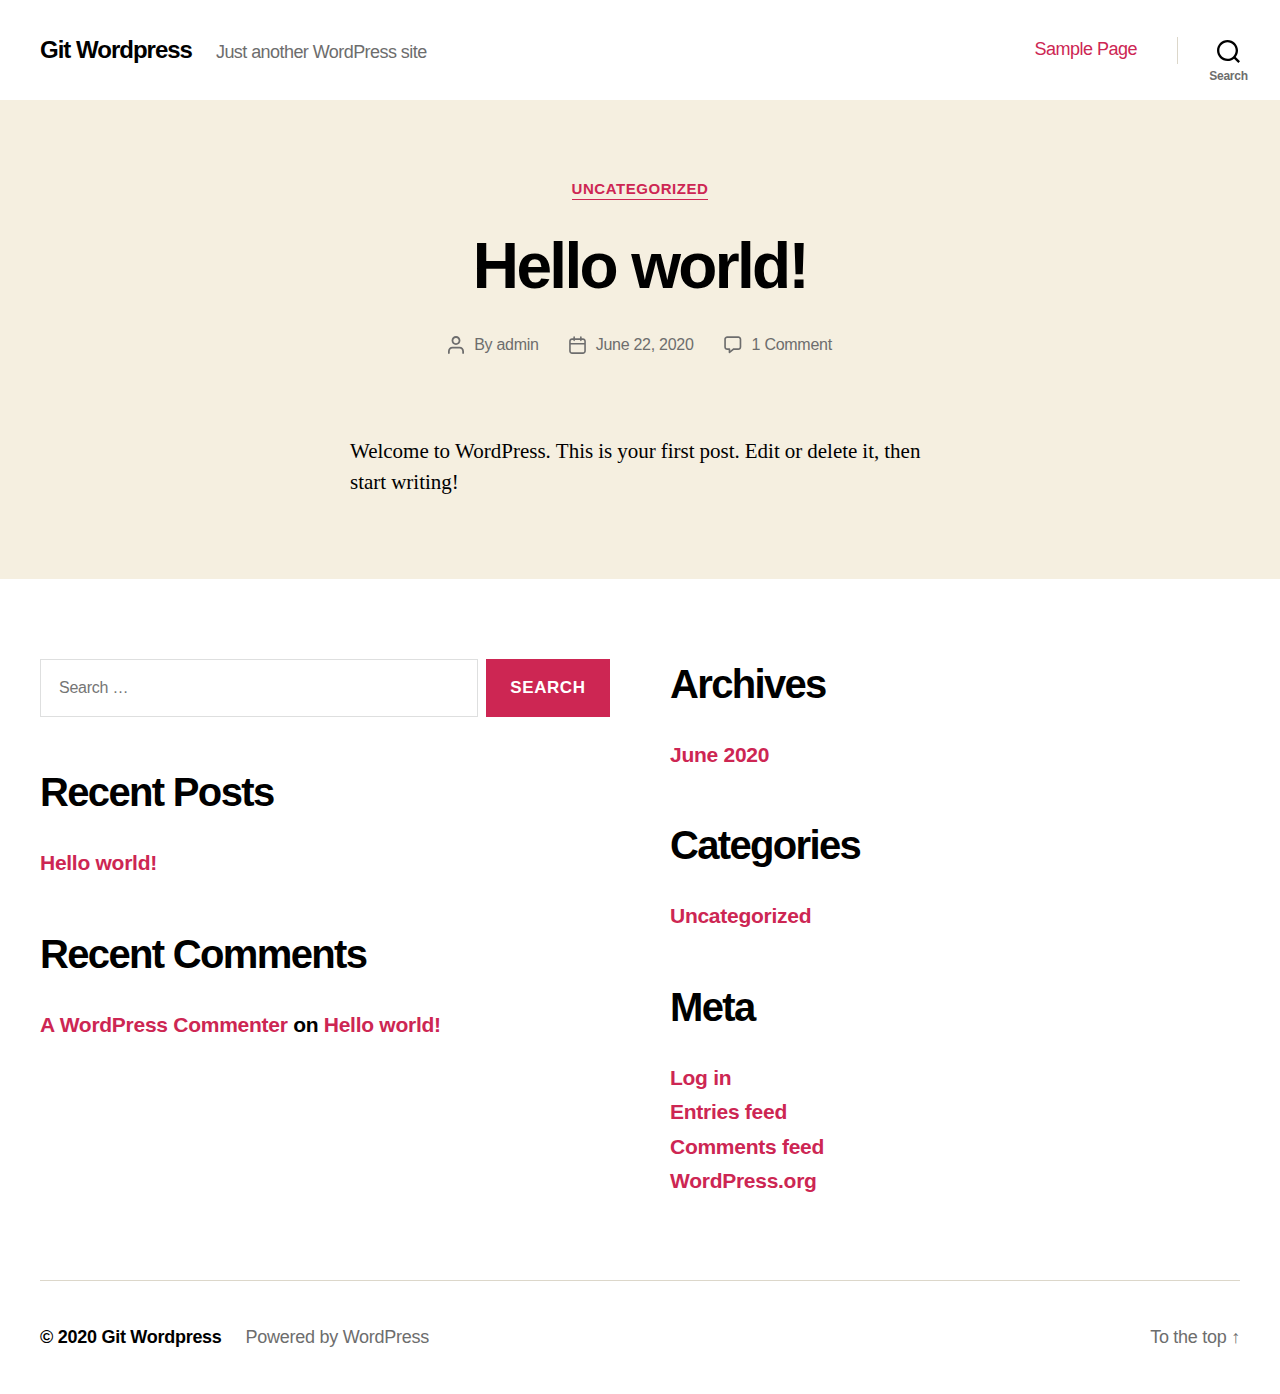
<file: index.html>
<!DOCTYPE html>

<html class="no-js" lang="en-US">

	<head>

		<meta charset="UTF-8">
		<meta name="viewport" content="width=device-width, initial-scale=1.0" >

		<link rel="profile" href="https://gmpg.org/xfn/11">

		<title>Git WordPress &#8211; Just another WordPress site</title>
<link rel='dns-prefetch' href='//s.w.org' />
<link rel="alternate" type="application/rss+xml" title="Git Wordpress &raquo; Feed" href="https://testi-test.github.io/GitWordpress/feed/" />
<link rel="alternate" type="application/rss+xml" title="Git Wordpress &raquo; Comments Feed" href="https://testi-test.github.io/GitWordpress/comments/feed/" />
		<script>
			window._wpemojiSettings = {"baseUrl":"https:\/\/s.w.org\/images\/core\/emoji\/12.0.0-1\/72x72\/","ext":".png","svgUrl":"https:\/\/s.w.org\/images\/core\/emoji\/12.0.0-1\/svg\/","svgExt":".svg","source":{"concatemoji":"https:\/\/testi-test.github.io\/GitWordpress\/wp-includes\/js\/wp-emoji-release.min.js?ver=5.4.2"}};
			/*! This file is auto-generated */
			!function(e,a,t){var r,n,o,i,p=a.createElement("canvas"),s=p.getContext&&p.getContext("2d");function c(e,t){var a=String.fromCharCode;s.clearRect(0,0,p.width,p.height),s.fillText(a.apply(this,e),0,0);var r=p.toDataURL();return s.clearRect(0,0,p.width,p.height),s.fillText(a.apply(this,t),0,0),r===p.toDataURL()}function l(e){if(!s||!s.fillText)return!1;switch(s.textBaseline="top",s.font="600 32px Arial",e){case"flag":return!c([127987,65039,8205,9895,65039],[127987,65039,8203,9895,65039])&&(!c([55356,56826,55356,56819],[55356,56826,8203,55356,56819])&&!c([55356,57332,56128,56423,56128,56418,56128,56421,56128,56430,56128,56423,56128,56447],[55356,57332,8203,56128,56423,8203,56128,56418,8203,56128,56421,8203,56128,56430,8203,56128,56423,8203,56128,56447]));case"emoji":return!c([55357,56424,55356,57342,8205,55358,56605,8205,55357,56424,55356,57340],[55357,56424,55356,57342,8203,55358,56605,8203,55357,56424,55356,57340])}return!1}function d(e){var t=a.createElement("script");t.src=e,t.defer=t.type="text/javascript",a.getElementsByTagName("head")[0].appendChild(t)}for(i=Array("flag","emoji"),t.supports={everything:!0,everythingExceptFlag:!0},o=0;o<i.length;o++)t.supports[i[o]]=l(i[o]),t.supports.everything=t.supports.everything&&t.supports[i[o]],"flag"!==i[o]&&(t.supports.everythingExceptFlag=t.supports.everythingExceptFlag&&t.supports[i[o]]);t.supports.everythingExceptFlag=t.supports.everythingExceptFlag&&!t.supports.flag,t.DOMReady=!1,t.readyCallback=function(){t.DOMReady=!0},t.supports.everything||(n=function(){t.readyCallback()},a.addEventListener?(a.addEventListener("DOMContentLoaded",n,!1),e.addEventListener("load",n,!1)):(e.attachEvent("onload",n),a.attachEvent("onreadystatechange",function(){"complete"===a.readyState&&t.readyCallback()})),(r=t.source||{}).concatemoji?d(r.concatemoji):r.wpemoji&&r.twemoji&&(d(r.twemoji),d(r.wpemoji)))}(window,document,window._wpemojiSettings);
		</script>
		<style>
img.wp-smiley,
img.emoji {
	display: inline !important;
	border: none !important;
	box-shadow: none !important;
	height: 1em !important;
	width: 1em !important;
	margin: 0 .07em !important;
	vertical-align: -0.1em !important;
	background: none !important;
	padding: 0 !important;
}
</style>
	<link rel='stylesheet' id='wp-block-library-css'  href='https://testi-test.github.io/GitWordpress/wp-includes/css/dist/block-library/style.min.css?ver=5.4.2' media='all' />
<link rel='stylesheet' id='twentytwenty-style-css'  href='https://testi-test.github.io/GitWordpress/wp-content/themes/twentytwenty/style.css?ver=1.2' media='all' />
<style id='twentytwenty-style-inline-css'>
.color-accent,.color-accent-hover:hover,.color-accent-hover:focus,:root .has-accent-color,.has-drop-cap:not(:focus):first-letter,.wp-block-button.is-style-outline,a { color: #cd2653; }blockquote,.border-color-accent,.border-color-accent-hover:hover,.border-color-accent-hover:focus { border-color: #cd2653; }button:not(.toggle),.button,.faux-button,.wp-block-button__link,.wp-block-file .wp-block-file__button,input[type="button"],input[type="reset"],input[type="submit"],.bg-accent,.bg-accent-hover:hover,.bg-accent-hover:focus,:root .has-accent-background-color,.comment-reply-link { background-color: #cd2653; }.fill-children-accent,.fill-children-accent * { fill: #cd2653; }body,.entry-title a,:root .has-primary-color { color: #000000; }:root .has-primary-background-color { background-color: #000000; }cite,figcaption,.wp-caption-text,.post-meta,.entry-content .wp-block-archives li,.entry-content .wp-block-categories li,.entry-content .wp-block-latest-posts li,.wp-block-latest-comments__comment-date,.wp-block-latest-posts__post-date,.wp-block-embed figcaption,.wp-block-image figcaption,.wp-block-pullquote cite,.comment-metadata,.comment-respond .comment-notes,.comment-respond .logged-in-as,.pagination .dots,.entry-content hr:not(.has-background),hr.styled-separator,:root .has-secondary-color { color: #6d6d6d; }:root .has-secondary-background-color { background-color: #6d6d6d; }pre,fieldset,input,textarea,table,table *,hr { border-color: #dcd7ca; }caption,code,code,kbd,samp,.wp-block-table.is-style-stripes tbody tr:nth-child(odd),:root .has-subtle-background-background-color { background-color: #dcd7ca; }.wp-block-table.is-style-stripes { border-bottom-color: #dcd7ca; }.wp-block-latest-posts.is-grid li { border-top-color: #dcd7ca; }:root .has-subtle-background-color { color: #dcd7ca; }body:not(.overlay-header) .primary-menu > li > a,body:not(.overlay-header) .primary-menu > li > .icon,.modal-menu a,.footer-menu a, .footer-widgets a,#site-footer .wp-block-button.is-style-outline,.wp-block-pullquote:before,.singular:not(.overlay-header) .entry-header a,.archive-header a,.header-footer-group .color-accent,.header-footer-group .color-accent-hover:hover { color: #cd2653; }.social-icons a,#site-footer button:not(.toggle),#site-footer .button,#site-footer .faux-button,#site-footer .wp-block-button__link,#site-footer .wp-block-file__button,#site-footer input[type="button"],#site-footer input[type="reset"],#site-footer input[type="submit"] { background-color: #cd2653; }.header-footer-group,body:not(.overlay-header) #site-header .toggle,.menu-modal .toggle { color: #000000; }body:not(.overlay-header) .primary-menu ul { background-color: #000000; }body:not(.overlay-header) .primary-menu > li > ul:after { border-bottom-color: #000000; }body:not(.overlay-header) .primary-menu ul ul:after { border-left-color: #000000; }.site-description,body:not(.overlay-header) .toggle-inner .toggle-text,.widget .post-date,.widget .rss-date,.widget_archive li,.widget_categories li,.widget cite,.widget_pages li,.widget_meta li,.widget_nav_menu li,.powered-by-wordpress,.to-the-top,.singular .entry-header .post-meta,.singular:not(.overlay-header) .entry-header .post-meta a { color: #6d6d6d; }.header-footer-group pre,.header-footer-group fieldset,.header-footer-group input,.header-footer-group textarea,.header-footer-group table,.header-footer-group table *,.footer-nav-widgets-wrapper,#site-footer,.menu-modal nav *,.footer-widgets-outer-wrapper,.footer-top { border-color: #dcd7ca; }.header-footer-group table caption,body:not(.overlay-header) .header-inner .toggle-wrapper::before { background-color: #dcd7ca; }
</style>
<link rel='stylesheet' id='twentytwenty-print-style-css'  href='https://testi-test.github.io/GitWordpress/wp-content/themes/twentytwenty/print.css?ver=1.2' media='print' />
<script src='https://testi-test.github.io/GitWordpress/wp-content/themes/twentytwenty/assets/js/index.js?ver=1.2' async></script>
<link rel='https://api.w.org/' href='https://testi-test.github.io/GitWordpress/wp-json/' />
<link rel="EditURI" type="application/rsd+xml" title="RSD" href="https://testi-test.github.io/GitWordpress/xmlrpc.php?rsd" />
<link rel="wlwmanifest" type="application/wlwmanifest+xml" href="https://testi-test.github.io/GitWordpress/wp-includes/wlwmanifest.xml" /> 
<meta name="generator" content="WordPress 5.4.2" />
	<script>document.documentElement.className = document.documentElement.className.replace( 'no-js', 'js' );</script>
	<style>.recentcomments a{display:inline !important;padding:0 !important;margin:0 !important;}</style>
	</head>

	<body class="home blog wp-embed-responsive enable-search-modal has-no-pagination showing-comments show-avatars footer-top-visible">

		<a class="skip-link screen-reader-text" href="#site-content">Skip to the content</a>
		<header id="site-header" class="header-footer-group" role="banner">

			<div class="header-inner section-inner">

				<div class="header-titles-wrapper">

					
						<button class="toggle search-toggle mobile-search-toggle" data-toggle-target=".search-modal" data-toggle-body-class="showing-search-modal" data-set-focus=".search-modal .search-field" aria-expanded="false">
							<span class="toggle-inner">
								<span class="toggle-icon">
									<svg class="svg-icon" aria-hidden="true" role="img" focusable="false" xmlns="http://www.w3.org/2000/svg" width="23" height="23" viewbox="0 0 23 23"><path d="M38.710696,48.0601792 L43,52.3494831 L41.3494831,54 L37.0601792,49.710696 C35.2632422,51.1481185 32.9839107,52.0076499 30.5038249,52.0076499 C24.7027226,52.0076499 20,47.3049272 20,41.5038249 C20,35.7027226 24.7027226,31 30.5038249,31 C36.3049272,31 41.0076499,35.7027226 41.0076499,41.5038249 C41.0076499,43.9839107 40.1481185,46.2632422 38.710696,48.0601792 Z M36.3875844,47.1716785 C37.8030221,45.7026647 38.6734666,43.7048964 38.6734666,41.5038249 C38.6734666,36.9918565 35.0157934,33.3341833 30.5038249,33.3341833 C25.9918565,33.3341833 22.3341833,36.9918565 22.3341833,41.5038249 C22.3341833,46.0157934 25.9918565,49.6734666 30.5038249,49.6734666 C32.7048964,49.6734666 34.7026647,48.8030221 36.1716785,47.3875844 C36.2023931,47.347638 36.2360451,47.3092237 36.2726343,47.2726343 C36.3092237,47.2360451 36.347638,47.2023931 36.3875844,47.1716785 Z" transform="translate(-20 -31)" /></svg>								</span>
								<span class="toggle-text">Search</span>
							</span>
						</button><!-- .search-toggle -->

					
					<div class="header-titles">

						<h1 class="site-title"><a href="https://testi-test.github.io/GitWordpress/">Git Wordpress</a></h1><div class="site-description">Just another WordPress site</div><!-- .site-description -->
					</div><!-- .header-titles -->

					<button class="toggle nav-toggle mobile-nav-toggle" data-toggle-target=".menu-modal"  data-toggle-body-class="showing-menu-modal" aria-expanded="false" data-set-focus=".close-nav-toggle">
						<span class="toggle-inner">
							<span class="toggle-icon">
								<svg class="svg-icon" aria-hidden="true" role="img" focusable="false" xmlns="http://www.w3.org/2000/svg" width="26" height="7" viewbox="0 0 26 7"><path fill-rule="evenodd" d="M332.5,45 C330.567003,45 329,43.4329966 329,41.5 C329,39.5670034 330.567003,38 332.5,38 C334.432997,38 336,39.5670034 336,41.5 C336,43.4329966 334.432997,45 332.5,45 Z M342,45 C340.067003,45 338.5,43.4329966 338.5,41.5 C338.5,39.5670034 340.067003,38 342,38 C343.932997,38 345.5,39.5670034 345.5,41.5 C345.5,43.4329966 343.932997,45 342,45 Z M351.5,45 C349.567003,45 348,43.4329966 348,41.5 C348,39.5670034 349.567003,38 351.5,38 C353.432997,38 355,39.5670034 355,41.5 C355,43.4329966 353.432997,45 351.5,45 Z" transform="translate(-329 -38)" /></svg>							</span>
							<span class="toggle-text">Menu</span>
						</span>
					</button><!-- .nav-toggle -->

				</div><!-- .header-titles-wrapper -->

				<div class="header-navigation-wrapper">

					
							<nav class="primary-menu-wrapper" aria-label="Horizontal" role="navigation">

								<ul class="primary-menu reset-list-style">

								<li class="page_item page-item-2"><a href="https://testi-test.github.io/GitWordpress/sample-page/">Sample Page</a></li>

								</ul>

							</nav><!-- .primary-menu-wrapper -->

						
						<div class="header-toggles hide-no-js">

						
							<div class="toggle-wrapper search-toggle-wrapper">

								<button class="toggle search-toggle desktop-search-toggle" data-toggle-target=".search-modal" data-toggle-body-class="showing-search-modal" data-set-focus=".search-modal .search-field" aria-expanded="false">
									<span class="toggle-inner">
										<svg class="svg-icon" aria-hidden="true" role="img" focusable="false" xmlns="http://www.w3.org/2000/svg" width="23" height="23" viewbox="0 0 23 23"><path d="M38.710696,48.0601792 L43,52.3494831 L41.3494831,54 L37.0601792,49.710696 C35.2632422,51.1481185 32.9839107,52.0076499 30.5038249,52.0076499 C24.7027226,52.0076499 20,47.3049272 20,41.5038249 C20,35.7027226 24.7027226,31 30.5038249,31 C36.3049272,31 41.0076499,35.7027226 41.0076499,41.5038249 C41.0076499,43.9839107 40.1481185,46.2632422 38.710696,48.0601792 Z M36.3875844,47.1716785 C37.8030221,45.7026647 38.6734666,43.7048964 38.6734666,41.5038249 C38.6734666,36.9918565 35.0157934,33.3341833 30.5038249,33.3341833 C25.9918565,33.3341833 22.3341833,36.9918565 22.3341833,41.5038249 C22.3341833,46.0157934 25.9918565,49.6734666 30.5038249,49.6734666 C32.7048964,49.6734666 34.7026647,48.8030221 36.1716785,47.3875844 C36.2023931,47.347638 36.2360451,47.3092237 36.2726343,47.2726343 C36.3092237,47.2360451 36.347638,47.2023931 36.3875844,47.1716785 Z" transform="translate(-20 -31)" /></svg>										<span class="toggle-text">Search</span>
									</span>
								</button><!-- .search-toggle -->

							</div>

							
						</div><!-- .header-toggles -->
						
				</div><!-- .header-navigation-wrapper -->

			</div><!-- .header-inner -->

			<div class="search-modal cover-modal header-footer-group" data-modal-target-string=".search-modal">

	<div class="search-modal-inner modal-inner">

		<div class="section-inner">

			<form role="search" aria-label="Search for:" method="get" class="search-form" action="https://testi-test.github.io/GitWordpress/">
	<label for="search-form-1">
		<span class="screen-reader-text">Search for:</span>
		<input type="search" id="search-form-1" class="search-field" placeholder="Search &hellip;" value="" name="s" />
	</label>
	<input type="submit" class="search-submit" value="Search" />
</form>

			<button class="toggle search-untoggle close-search-toggle fill-children-current-color" data-toggle-target=".search-modal" data-toggle-body-class="showing-search-modal" data-set-focus=".search-modal .search-field" aria-expanded="false">
				<span class="screen-reader-text">Close search</span>
				<svg class="svg-icon" aria-hidden="true" role="img" focusable="false" xmlns="http://www.w3.org/2000/svg" width="16" height="16" viewbox="0 0 16 16"><polygon fill="" fill-rule="evenodd" points="6.852 7.649 .399 1.195 1.445 .149 7.899 6.602 14.352 .149 15.399 1.195 8.945 7.649 15.399 14.102 14.352 15.149 7.899 8.695 1.445 15.149 .399 14.102" /></svg>			</button><!-- .search-toggle -->

		</div><!-- .section-inner -->

	</div><!-- .search-modal-inner -->

</div><!-- .menu-modal -->

		</header><!-- #site-header -->

		
<div class="menu-modal cover-modal header-footer-group" data-modal-target-string=".menu-modal">

	<div class="menu-modal-inner modal-inner">

		<div class="menu-wrapper section-inner">

			<div class="menu-top">

				<button class="toggle close-nav-toggle fill-children-current-color" data-toggle-target=".menu-modal" data-toggle-body-class="showing-menu-modal" aria-expanded="false" data-set-focus=".menu-modal">
					<span class="toggle-text">Close Menu</span>
					<svg class="svg-icon" aria-hidden="true" role="img" focusable="false" xmlns="http://www.w3.org/2000/svg" width="16" height="16" viewbox="0 0 16 16"><polygon fill="" fill-rule="evenodd" points="6.852 7.649 .399 1.195 1.445 .149 7.899 6.602 14.352 .149 15.399 1.195 8.945 7.649 15.399 14.102 14.352 15.149 7.899 8.695 1.445 15.149 .399 14.102" /></svg>				</button><!-- .nav-toggle -->

				
					<nav class="mobile-menu" aria-label="Mobile" role="navigation">

						<ul class="modal-menu reset-list-style">

						<li class="page_item page-item-2"><div class="ancestor-wrapper"><a href="https://testi-test.github.io/GitWordpress/sample-page/">Sample Page</a></div><!-- .ancestor-wrapper --></li>

						</ul>

					</nav>

					
			</div><!-- .menu-top -->

			<div class="menu-bottom">

				
			</div><!-- .menu-bottom -->

		</div><!-- .menu-wrapper -->

	</div><!-- .menu-modal-inner -->

</div><!-- .menu-modal -->

<main id="site-content" role="main">

	
<article class="post-1 post type-post status-publish format-standard hentry category-uncategorized" id="post-1">

	
<header class="entry-header has-text-align-center">

	<div class="entry-header-inner section-inner medium">

		
			<div class="entry-categories">
				<span class="screen-reader-text">Categories</span>
				<div class="entry-categories-inner">
					<a href="https://testi-test.github.io/GitWordpress/category/uncategorized/" rel="category tag">Uncategorized</a>				</div><!-- .entry-categories-inner -->
			</div><!-- .entry-categories -->

			<h2 class="entry-title heading-size-1"><a href="https://testi-test.github.io/GitWordpress/2020/06/22/hello-world/">Hello world!</a></h2>
		<div class="post-meta-wrapper post-meta-single post-meta-single-top">

			<ul class="post-meta">

									<li class="post-author meta-wrapper">
						<span class="meta-icon">
							<span class="screen-reader-text">Post author</span>
							<svg class="svg-icon" aria-hidden="true" role="img" focusable="false" xmlns="http://www.w3.org/2000/svg" width="18" height="20" viewbox="0 0 18 20"><path fill="" d="M18,19 C18,19.5522847 17.5522847,20 17,20 C16.4477153,20 16,19.5522847 16,19 L16,17 C16,15.3431458 14.6568542,14 13,14 L5,14 C3.34314575,14 2,15.3431458 2,17 L2,19 C2,19.5522847 1.55228475,20 1,20 C0.44771525,20 0,19.5522847 0,19 L0,17 C0,14.2385763 2.23857625,12 5,12 L13,12 C15.7614237,12 18,14.2385763 18,17 L18,19 Z M9,10 C6.23857625,10 4,7.76142375 4,5 C4,2.23857625 6.23857625,0 9,0 C11.7614237,0 14,2.23857625 14,5 C14,7.76142375 11.7614237,10 9,10 Z M9,8 C10.6568542,8 12,6.65685425 12,5 C12,3.34314575 10.6568542,2 9,2 C7.34314575,2 6,3.34314575 6,5 C6,6.65685425 7.34314575,8 9,8 Z" /></svg>						</span>
						<span class="meta-text">
							By <a href="https://testi-test.github.io/GitWordpress/author/admin/">admin</a>						</span>
					</li>
										<li class="post-date meta-wrapper">
						<span class="meta-icon">
							<span class="screen-reader-text">Post date</span>
							<svg class="svg-icon" aria-hidden="true" role="img" focusable="false" xmlns="http://www.w3.org/2000/svg" width="18" height="19" viewbox="0 0 18 19"><path fill="" d="M4.60069444,4.09375 L3.25,4.09375 C2.47334957,4.09375 1.84375,4.72334957 1.84375,5.5 L1.84375,7.26736111 L16.15625,7.26736111 L16.15625,5.5 C16.15625,4.72334957 15.5266504,4.09375 14.75,4.09375 L13.3993056,4.09375 L13.3993056,4.55555556 C13.3993056,5.02154581 13.0215458,5.39930556 12.5555556,5.39930556 C12.0895653,5.39930556 11.7118056,5.02154581 11.7118056,4.55555556 L11.7118056,4.09375 L6.28819444,4.09375 L6.28819444,4.55555556 C6.28819444,5.02154581 5.9104347,5.39930556 5.44444444,5.39930556 C4.97845419,5.39930556 4.60069444,5.02154581 4.60069444,4.55555556 L4.60069444,4.09375 Z M6.28819444,2.40625 L11.7118056,2.40625 L11.7118056,1 C11.7118056,0.534009742 12.0895653,0.15625 12.5555556,0.15625 C13.0215458,0.15625 13.3993056,0.534009742 13.3993056,1 L13.3993056,2.40625 L14.75,2.40625 C16.4586309,2.40625 17.84375,3.79136906 17.84375,5.5 L17.84375,15.875 C17.84375,17.5836309 16.4586309,18.96875 14.75,18.96875 L3.25,18.96875 C1.54136906,18.96875 0.15625,17.5836309 0.15625,15.875 L0.15625,5.5 C0.15625,3.79136906 1.54136906,2.40625 3.25,2.40625 L4.60069444,2.40625 L4.60069444,1 C4.60069444,0.534009742 4.97845419,0.15625 5.44444444,0.15625 C5.9104347,0.15625 6.28819444,0.534009742 6.28819444,1 L6.28819444,2.40625 Z M1.84375,8.95486111 L1.84375,15.875 C1.84375,16.6516504 2.47334957,17.28125 3.25,17.28125 L14.75,17.28125 C15.5266504,17.28125 16.15625,16.6516504 16.15625,15.875 L16.15625,8.95486111 L1.84375,8.95486111 Z" /></svg>						</span>
						<span class="meta-text">
							<a href="https://testi-test.github.io/GitWordpress/2020/06/22/hello-world/">June 22, 2020</a>
						</span>
					</li>
										<li class="post-comment-link meta-wrapper">
						<span class="meta-icon">
							<svg class="svg-icon" aria-hidden="true" role="img" focusable="false" xmlns="http://www.w3.org/2000/svg" width="19" height="19" viewbox="0 0 19 19"><path d="M9.43016863,13.2235931 C9.58624731,13.094699 9.7823475,13.0241935 9.98476849,13.0241935 L15.0564516,13.0241935 C15.8581553,13.0241935 16.5080645,12.3742843 16.5080645,11.5725806 L16.5080645,3.44354839 C16.5080645,2.64184472 15.8581553,1.99193548 15.0564516,1.99193548 L3.44354839,1.99193548 C2.64184472,1.99193548 1.99193548,2.64184472 1.99193548,3.44354839 L1.99193548,11.5725806 C1.99193548,12.3742843 2.64184472,13.0241935 3.44354839,13.0241935 L5.76612903,13.0241935 C6.24715123,13.0241935 6.63709677,13.4141391 6.63709677,13.8951613 L6.63709677,15.5301903 L9.43016863,13.2235931 Z M3.44354839,14.766129 C1.67980032,14.766129 0.25,13.3363287 0.25,11.5725806 L0.25,3.44354839 C0.25,1.67980032 1.67980032,0.25 3.44354839,0.25 L15.0564516,0.25 C16.8201997,0.25 18.25,1.67980032 18.25,3.44354839 L18.25,11.5725806 C18.25,13.3363287 16.8201997,14.766129 15.0564516,14.766129 L10.2979143,14.766129 L6.32072889,18.0506004 C5.75274472,18.5196577 4.89516129,18.1156602 4.89516129,17.3790323 L4.89516129,14.766129 L3.44354839,14.766129 Z" /></svg>						</span>
						<span class="meta-text">
							<a href="https://testi-test.github.io/GitWordpress/2020/06/22/hello-world/#comments">1 Comment<span class="screen-reader-text"> on Hello world!</span></a>						</span>
					</li>
					
			</ul><!-- .post-meta -->

		</div><!-- .post-meta-wrapper -->

		
	</div><!-- .entry-header-inner -->

</header><!-- .entry-header -->

	<div class="post-inner thin">

		<div class="entry-content">

			
<p>Welcome to WordPress. This is your first post. Edit or delete it, then start writing!</p>

		</div><!-- .entry-content -->

	</div><!-- .post-inner -->

	<div class="section-inner">
		
	</div><!-- .section-inner -->

	
</article><!-- .post -->

	
</main><!-- #site-content -->


	<div class="footer-nav-widgets-wrapper header-footer-group">

		<div class="footer-inner section-inner">

			
			
				<aside class="footer-widgets-outer-wrapper" role="complementary">

					<div class="footer-widgets-wrapper">

						
							<div class="footer-widgets column-one grid-item">
								<div class="widget widget_search"><div class="widget-content"><form role="search"  method="get" class="search-form" action="https://testi-test.github.io/GitWordpress/">
	<label for="search-form-2">
		<span class="screen-reader-text">Search for:</span>
		<input type="search" id="search-form-2" class="search-field" placeholder="Search &hellip;" value="" name="s" />
	</label>
	<input type="submit" class="search-submit" value="Search" />
</form>
</div></div>		<div class="widget widget_recent_entries"><div class="widget-content">		<h2 class="widget-title subheading heading-size-3">Recent Posts</h2>		<ul>
											<li>
					<a href="https://testi-test.github.io/GitWordpress/2020/06/22/hello-world/">Hello world!</a>
									</li>
					</ul>
		</div></div><div class="widget widget_recent_comments"><div class="widget-content"><h2 class="widget-title subheading heading-size-3">Recent Comments</h2><ul id="recentcomments"><li class="recentcomments"><span class="comment-author-link"><a href='https://wordpress.org/' rel='external nofollow ugc' class='url'>A WordPress Commenter</a></span> on <a href="https://testi-test.github.io/GitWordpress/2020/06/22/hello-world/#comment-1">Hello world!</a></li></ul></div></div>							</div>

						
						
							<div class="footer-widgets column-two grid-item">
								<div class="widget widget_archive"><div class="widget-content"><h2 class="widget-title subheading heading-size-3">Archives</h2>		<ul>
				<li><a href='https://testi-test.github.io/GitWordpress/2020/06/'>June 2020</a></li>
		</ul>
			</div></div><div class="widget widget_categories"><div class="widget-content"><h2 class="widget-title subheading heading-size-3">Categories</h2>		<ul>
				<li class="cat-item cat-item-1"><a href="https://testi-test.github.io/GitWordpress/category/uncategorized/">Uncategorized</a>
</li>
		</ul>
			</div></div><div class="widget widget_meta"><div class="widget-content"><h2 class="widget-title subheading heading-size-3">Meta</h2>			<ul>
						<li><a href="https://testi-test.github.io/GitWordpress/wp-login.php">Log in</a></li>
			<li><a href="https://testi-test.github.io/GitWordpress/feed/">Entries feed</a></li>
			<li><a href="https://testi-test.github.io/GitWordpress/comments/feed/">Comments feed</a></li>
			<li><a href="https://wordpress.org/">WordPress.org</a></li>			</ul>
			</div></div>							</div>

						
					</div><!-- .footer-widgets-wrapper -->

				</aside><!-- .footer-widgets-outer-wrapper -->

			
		</div><!-- .footer-inner -->

	</div><!-- .footer-nav-widgets-wrapper -->


			<footer id="site-footer" role="contentinfo" class="header-footer-group">

				<div class="section-inner">

					<div class="footer-credits">

						<p class="footer-copyright">&copy;
							2020							<a href="https://testi-test.github.io/GitWordpress/">Git Wordpress</a>
						</p><!-- .footer-copyright -->

						<p class="powered-by-wordpress">
							<a href="https://wordpress.org/">
								Powered by WordPress							</a>
						</p><!-- .powered-by-wordpress -->

					</div><!-- .footer-credits -->

					<a class="to-the-top" href="#site-header">
						<span class="to-the-top-long">
							To the top <span class="arrow" aria-hidden="true">&uarr;</span>						</span><!-- .to-the-top-long -->
						<span class="to-the-top-short">
							Up <span class="arrow" aria-hidden="true">&uarr;</span>						</span><!-- .to-the-top-short -->
					</a><!-- .to-the-top -->

				</div><!-- .section-inner -->

			</footer><!-- #site-footer -->

		<script src='https://testi-test.github.io/GitWordpress/wp-includes/js/wp-embed.min.js?ver=5.4.2'></script>
	<script>
	/(trident|msie)/i.test(navigator.userAgent)&&document.getElementById&&window.addEventListener&&window.addEventListener("hashchange",function(){var t,e=location.hash.substring(1);/^[A-z0-9_-]+$/.test(e)&&(t=document.getElementById(e))&&(/^(?:a|select|input|button|textarea)$/i.test(t.tagName)||(t.tabIndex=-1),t.focus())},!1);
	</script>
	
	</body>
</html>
</file>
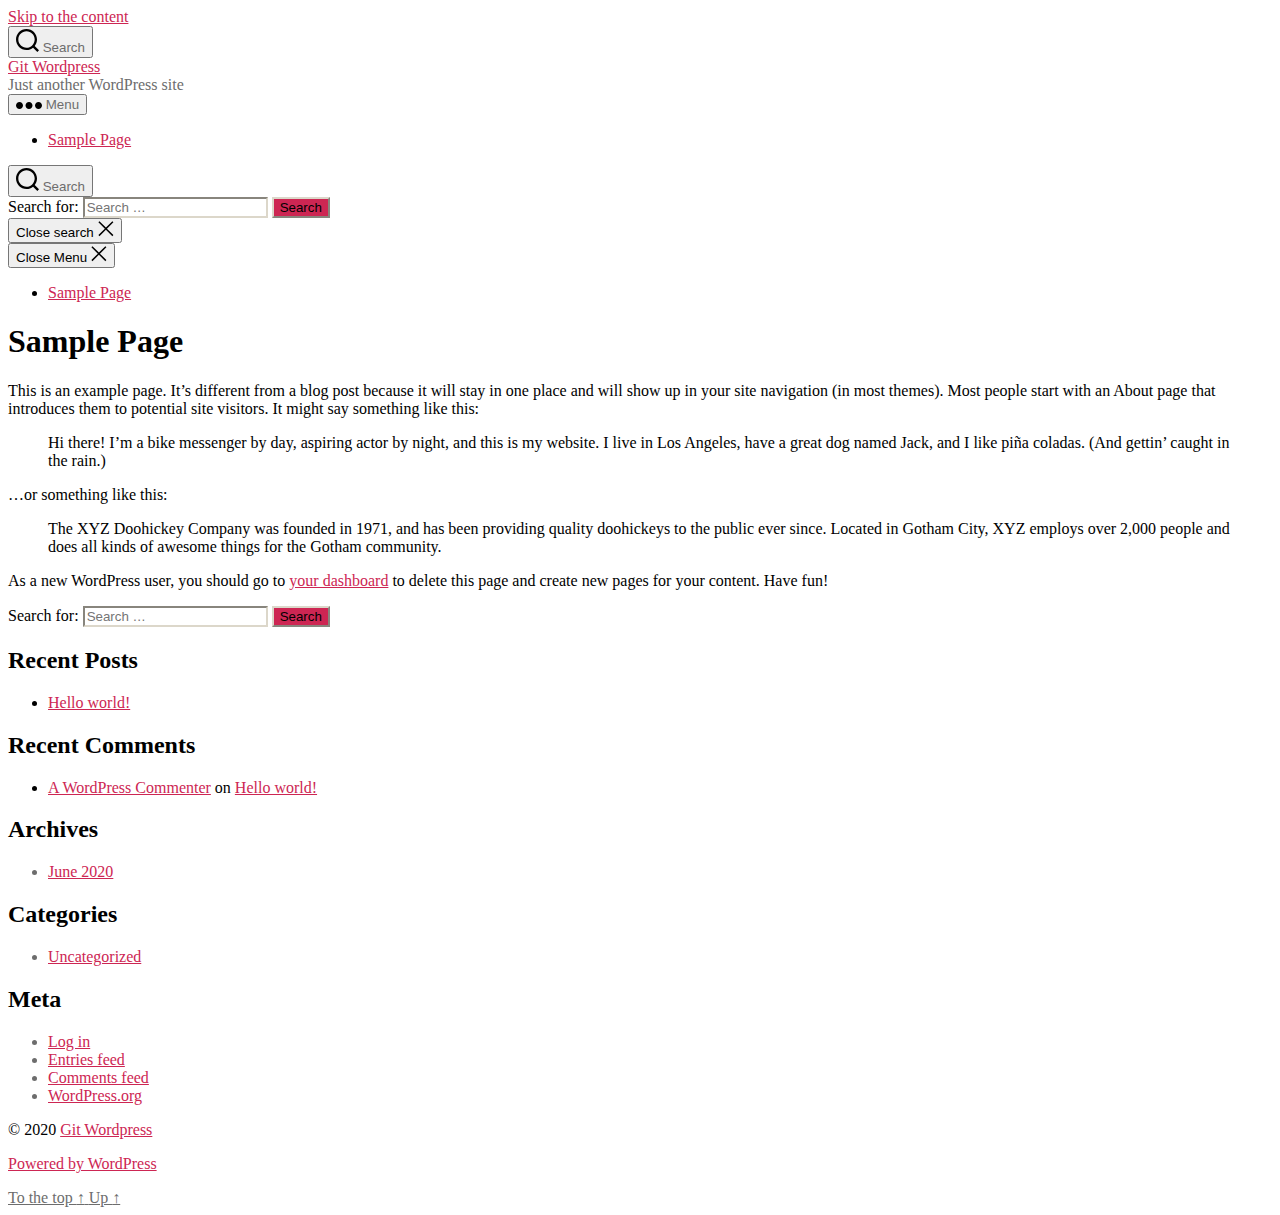
<file: sample-page/index.html>
<!DOCTYPE html>

<html class="no-js" lang="en-US">

	<head>

		<meta charset="UTF-8">
		<meta name="viewport" content="width=device-width, initial-scale=1.0" >

		<link rel="profile" href="https://gmpg.org/xfn/11">

		<title>Sample Page &#8211; Git WordPress</title>
<link rel='dns-prefetch' href='//s.w.org' />
<link rel="alternate" type="application/rss+xml" title="Git Wordpress &raquo; Feed" href="http://localhost/https:/testi-test.github.io/GitWordpress/feed/" />
<link rel="alternate" type="application/rss+xml" title="Git Wordpress &raquo; Comments Feed" href="http://localhost/https:/testi-test.github.io/GitWordpress/comments/feed/" />
<link rel="alternate" type="application/rss+xml" title="Git Wordpress &raquo; Sample Page Comments Feed" href="http://localhost/https:/testi-test.github.io/GitWordpress/sample-page/feed/" />
		<script>
			window._wpemojiSettings = {"baseUrl":"https:\/\/s.w.org\/images\/core\/emoji\/12.0.0-1\/72x72\/","ext":".png","svgUrl":"https:\/\/s.w.org\/images\/core\/emoji\/12.0.0-1\/svg\/","svgExt":".svg","source":{"concatemoji":"\/wp-includes\/js\/wp-emoji-release.min.js?ver=5.4.2"}};
			/*! This file is auto-generated */
			!function(e,a,t){var r,n,o,i,p=a.createElement("canvas"),s=p.getContext&&p.getContext("2d");function c(e,t){var a=String.fromCharCode;s.clearRect(0,0,p.width,p.height),s.fillText(a.apply(this,e),0,0);var r=p.toDataURL();return s.clearRect(0,0,p.width,p.height),s.fillText(a.apply(this,t),0,0),r===p.toDataURL()}function l(e){if(!s||!s.fillText)return!1;switch(s.textBaseline="top",s.font="600 32px Arial",e){case"flag":return!c([127987,65039,8205,9895,65039],[127987,65039,8203,9895,65039])&&(!c([55356,56826,55356,56819],[55356,56826,8203,55356,56819])&&!c([55356,57332,56128,56423,56128,56418,56128,56421,56128,56430,56128,56423,56128,56447],[55356,57332,8203,56128,56423,8203,56128,56418,8203,56128,56421,8203,56128,56430,8203,56128,56423,8203,56128,56447]));case"emoji":return!c([55357,56424,55356,57342,8205,55358,56605,8205,55357,56424,55356,57340],[55357,56424,55356,57342,8203,55358,56605,8203,55357,56424,55356,57340])}return!1}function d(e){var t=a.createElement("script");t.src=e,t.defer=t.type="text/javascript",a.getElementsByTagName("head")[0].appendChild(t)}for(i=Array("flag","emoji"),t.supports={everything:!0,everythingExceptFlag:!0},o=0;o<i.length;o++)t.supports[i[o]]=l(i[o]),t.supports.everything=t.supports.everything&&t.supports[i[o]],"flag"!==i[o]&&(t.supports.everythingExceptFlag=t.supports.everythingExceptFlag&&t.supports[i[o]]);t.supports.everythingExceptFlag=t.supports.everythingExceptFlag&&!t.supports.flag,t.DOMReady=!1,t.readyCallback=function(){t.DOMReady=!0},t.supports.everything||(n=function(){t.readyCallback()},a.addEventListener?(a.addEventListener("DOMContentLoaded",n,!1),e.addEventListener("load",n,!1)):(e.attachEvent("onload",n),a.attachEvent("onreadystatechange",function(){"complete"===a.readyState&&t.readyCallback()})),(r=t.source||{}).concatemoji?d(r.concatemoji):r.wpemoji&&r.twemoji&&(d(r.twemoji),d(r.wpemoji)))}(window,document,window._wpemojiSettings);
		</script>
		<style>
img.wp-smiley,
img.emoji {
	display: inline !important;
	border: none !important;
	box-shadow: none !important;
	height: 1em !important;
	width: 1em !important;
	margin: 0 .07em !important;
	vertical-align: -0.1em !important;
	background: none !important;
	padding: 0 !important;
}
</style>
	<link rel='stylesheet' id='wp-block-library-css'  href='http://localhost/https:/testi-test.github.io/GitWordpress/wp-includes/css/dist/block-library/style.min.css?ver=5.4.2' media='all' />
<link rel='stylesheet' id='twentytwenty-style-css'  href='http://localhost/https:/testi-test.github.io/GitWordpress/wp-content/themes/twentytwenty/style.css?ver=1.2' media='all' />
<style id='twentytwenty-style-inline-css'>
.color-accent,.color-accent-hover:hover,.color-accent-hover:focus,:root .has-accent-color,.has-drop-cap:not(:focus):first-letter,.wp-block-button.is-style-outline,a { color: #cd2653; }blockquote,.border-color-accent,.border-color-accent-hover:hover,.border-color-accent-hover:focus { border-color: #cd2653; }button:not(.toggle),.button,.faux-button,.wp-block-button__link,.wp-block-file .wp-block-file__button,input[type="button"],input[type="reset"],input[type="submit"],.bg-accent,.bg-accent-hover:hover,.bg-accent-hover:focus,:root .has-accent-background-color,.comment-reply-link { background-color: #cd2653; }.fill-children-accent,.fill-children-accent * { fill: #cd2653; }body,.entry-title a,:root .has-primary-color { color: #000000; }:root .has-primary-background-color { background-color: #000000; }cite,figcaption,.wp-caption-text,.post-meta,.entry-content .wp-block-archives li,.entry-content .wp-block-categories li,.entry-content .wp-block-latest-posts li,.wp-block-latest-comments__comment-date,.wp-block-latest-posts__post-date,.wp-block-embed figcaption,.wp-block-image figcaption,.wp-block-pullquote cite,.comment-metadata,.comment-respond .comment-notes,.comment-respond .logged-in-as,.pagination .dots,.entry-content hr:not(.has-background),hr.styled-separator,:root .has-secondary-color { color: #6d6d6d; }:root .has-secondary-background-color { background-color: #6d6d6d; }pre,fieldset,input,textarea,table,table *,hr { border-color: #dcd7ca; }caption,code,code,kbd,samp,.wp-block-table.is-style-stripes tbody tr:nth-child(odd),:root .has-subtle-background-background-color { background-color: #dcd7ca; }.wp-block-table.is-style-stripes { border-bottom-color: #dcd7ca; }.wp-block-latest-posts.is-grid li { border-top-color: #dcd7ca; }:root .has-subtle-background-color { color: #dcd7ca; }body:not(.overlay-header) .primary-menu > li > a,body:not(.overlay-header) .primary-menu > li > .icon,.modal-menu a,.footer-menu a, .footer-widgets a,#site-footer .wp-block-button.is-style-outline,.wp-block-pullquote:before,.singular:not(.overlay-header) .entry-header a,.archive-header a,.header-footer-group .color-accent,.header-footer-group .color-accent-hover:hover { color: #cd2653; }.social-icons a,#site-footer button:not(.toggle),#site-footer .button,#site-footer .faux-button,#site-footer .wp-block-button__link,#site-footer .wp-block-file__button,#site-footer input[type="button"],#site-footer input[type="reset"],#site-footer input[type="submit"] { background-color: #cd2653; }.header-footer-group,body:not(.overlay-header) #site-header .toggle,.menu-modal .toggle { color: #000000; }body:not(.overlay-header) .primary-menu ul { background-color: #000000; }body:not(.overlay-header) .primary-menu > li > ul:after { border-bottom-color: #000000; }body:not(.overlay-header) .primary-menu ul ul:after { border-left-color: #000000; }.site-description,body:not(.overlay-header) .toggle-inner .toggle-text,.widget .post-date,.widget .rss-date,.widget_archive li,.widget_categories li,.widget cite,.widget_pages li,.widget_meta li,.widget_nav_menu li,.powered-by-wordpress,.to-the-top,.singular .entry-header .post-meta,.singular:not(.overlay-header) .entry-header .post-meta a { color: #6d6d6d; }.header-footer-group pre,.header-footer-group fieldset,.header-footer-group input,.header-footer-group textarea,.header-footer-group table,.header-footer-group table *,.footer-nav-widgets-wrapper,#site-footer,.menu-modal nav *,.footer-widgets-outer-wrapper,.footer-top { border-color: #dcd7ca; }.header-footer-group table caption,body:not(.overlay-header) .header-inner .toggle-wrapper::before { background-color: #dcd7ca; }
</style>
<link rel='stylesheet' id='twentytwenty-print-style-css'  href='http://localhost/https:/testi-test.github.io/GitWordpress/wp-content/themes/twentytwenty/print.css?ver=1.2' media='print' />
<script src='http://localhost/https:/testi-test.github.io/GitWordpress/wp-content/themes/twentytwenty/assets/js/index.js?ver=1.2' async></script>
<link rel='https://api.w.org/' href='http://localhost/https:/testi-test.github.io/GitWordpress/wp-json/' />
<link rel="EditURI" type="application/rsd+xml" title="RSD" href="http://localhost/https:/testi-test.github.io/GitWordpress/xmlrpc.php?rsd" />
<link rel="wlwmanifest" type="application/wlwmanifest+xml" href="http://localhost/https:/testi-test.github.io/GitWordpress/wp-includes/wlwmanifest.xml" /> 
<meta name="generator" content="WordPress 5.4.2" />
<link rel="canonical" href="http://localhost/https:/testi-test.github.io/GitWordpress/sample-page/" />
<link rel='shortlink' href='http://localhost/https:/testi-test.github.io/GitWordpress/?p=2' />
<link rel="alternate" type="application/json+oembed" href="http://localhost/https:/testi-test.github.io/GitWordpress/wp-json/oembed/1.0/embed?url=%2Fsample-page%2F" />
<link rel="alternate" type="text/xml+oembed" href="http://localhost/https:/testi-test.github.io/GitWordpress/wp-json/oembed/1.0/embed?url=%2Fsample-page%2F&#038;format=xml" />
	<script>document.documentElement.className = document.documentElement.className.replace( 'no-js', 'js' );</script>
	<style>.recentcomments a{display:inline !important;padding:0 !important;margin:0 !important;}</style>
	</head>

	<body class="page-template-default page page-id-2 wp-embed-responsive singular enable-search-modal missing-post-thumbnail has-no-pagination not-showing-comments show-avatars footer-top-visible">

		<a class="skip-link screen-reader-text" href="#site-content">Skip to the content</a>
		<header id="site-header" class="header-footer-group" role="banner">

			<div class="header-inner section-inner">

				<div class="header-titles-wrapper">

					
						<button class="toggle search-toggle mobile-search-toggle" data-toggle-target=".search-modal" data-toggle-body-class="showing-search-modal" data-set-focus=".search-modal .search-field" aria-expanded="false">
							<span class="toggle-inner">
								<span class="toggle-icon">
									<svg class="svg-icon" aria-hidden="true" role="img" focusable="false" xmlns="http://www.w3.org/2000/svg" width="23" height="23" viewbox="0 0 23 23"><path d="M38.710696,48.0601792 L43,52.3494831 L41.3494831,54 L37.0601792,49.710696 C35.2632422,51.1481185 32.9839107,52.0076499 30.5038249,52.0076499 C24.7027226,52.0076499 20,47.3049272 20,41.5038249 C20,35.7027226 24.7027226,31 30.5038249,31 C36.3049272,31 41.0076499,35.7027226 41.0076499,41.5038249 C41.0076499,43.9839107 40.1481185,46.2632422 38.710696,48.0601792 Z M36.3875844,47.1716785 C37.8030221,45.7026647 38.6734666,43.7048964 38.6734666,41.5038249 C38.6734666,36.9918565 35.0157934,33.3341833 30.5038249,33.3341833 C25.9918565,33.3341833 22.3341833,36.9918565 22.3341833,41.5038249 C22.3341833,46.0157934 25.9918565,49.6734666 30.5038249,49.6734666 C32.7048964,49.6734666 34.7026647,48.8030221 36.1716785,47.3875844 C36.2023931,47.347638 36.2360451,47.3092237 36.2726343,47.2726343 C36.3092237,47.2360451 36.347638,47.2023931 36.3875844,47.1716785 Z" transform="translate(-20 -31)" /></svg>								</span>
								<span class="toggle-text">Search</span>
							</span>
						</button><!-- .search-toggle -->

					
					<div class="header-titles">

						<div class="site-title faux-heading"><a href="http://localhost/https:/testi-test.github.io/GitWordpress/">Git Wordpress</a></div><div class="site-description">Just another WordPress site</div><!-- .site-description -->
					</div><!-- .header-titles -->

					<button class="toggle nav-toggle mobile-nav-toggle" data-toggle-target=".menu-modal"  data-toggle-body-class="showing-menu-modal" aria-expanded="false" data-set-focus=".close-nav-toggle">
						<span class="toggle-inner">
							<span class="toggle-icon">
								<svg class="svg-icon" aria-hidden="true" role="img" focusable="false" xmlns="http://www.w3.org/2000/svg" width="26" height="7" viewbox="0 0 26 7"><path fill-rule="evenodd" d="M332.5,45 C330.567003,45 329,43.4329966 329,41.5 C329,39.5670034 330.567003,38 332.5,38 C334.432997,38 336,39.5670034 336,41.5 C336,43.4329966 334.432997,45 332.5,45 Z M342,45 C340.067003,45 338.5,43.4329966 338.5,41.5 C338.5,39.5670034 340.067003,38 342,38 C343.932997,38 345.5,39.5670034 345.5,41.5 C345.5,43.4329966 343.932997,45 342,45 Z M351.5,45 C349.567003,45 348,43.4329966 348,41.5 C348,39.5670034 349.567003,38 351.5,38 C353.432997,38 355,39.5670034 355,41.5 C355,43.4329966 353.432997,45 351.5,45 Z" transform="translate(-329 -38)" /></svg>							</span>
							<span class="toggle-text">Menu</span>
						</span>
					</button><!-- .nav-toggle -->

				</div><!-- .header-titles-wrapper -->

				<div class="header-navigation-wrapper">

					
							<nav class="primary-menu-wrapper" aria-label="Horizontal" role="navigation">

								<ul class="primary-menu reset-list-style">

								<li class="page_item page-item-2 current_page_item current-menu-item"><a href="http://localhost/https:/testi-test.github.io/GitWordpress/sample-page/" aria-current="page">Sample Page</a></li>

								</ul>

							</nav><!-- .primary-menu-wrapper -->

						
						<div class="header-toggles hide-no-js">

						
							<div class="toggle-wrapper search-toggle-wrapper">

								<button class="toggle search-toggle desktop-search-toggle" data-toggle-target=".search-modal" data-toggle-body-class="showing-search-modal" data-set-focus=".search-modal .search-field" aria-expanded="false">
									<span class="toggle-inner">
										<svg class="svg-icon" aria-hidden="true" role="img" focusable="false" xmlns="http://www.w3.org/2000/svg" width="23" height="23" viewbox="0 0 23 23"><path d="M38.710696,48.0601792 L43,52.3494831 L41.3494831,54 L37.0601792,49.710696 C35.2632422,51.1481185 32.9839107,52.0076499 30.5038249,52.0076499 C24.7027226,52.0076499 20,47.3049272 20,41.5038249 C20,35.7027226 24.7027226,31 30.5038249,31 C36.3049272,31 41.0076499,35.7027226 41.0076499,41.5038249 C41.0076499,43.9839107 40.1481185,46.2632422 38.710696,48.0601792 Z M36.3875844,47.1716785 C37.8030221,45.7026647 38.6734666,43.7048964 38.6734666,41.5038249 C38.6734666,36.9918565 35.0157934,33.3341833 30.5038249,33.3341833 C25.9918565,33.3341833 22.3341833,36.9918565 22.3341833,41.5038249 C22.3341833,46.0157934 25.9918565,49.6734666 30.5038249,49.6734666 C32.7048964,49.6734666 34.7026647,48.8030221 36.1716785,47.3875844 C36.2023931,47.347638 36.2360451,47.3092237 36.2726343,47.2726343 C36.3092237,47.2360451 36.347638,47.2023931 36.3875844,47.1716785 Z" transform="translate(-20 -31)" /></svg>										<span class="toggle-text">Search</span>
									</span>
								</button><!-- .search-toggle -->

							</div>

							
						</div><!-- .header-toggles -->
						
				</div><!-- .header-navigation-wrapper -->

			</div><!-- .header-inner -->

			<div class="search-modal cover-modal header-footer-group" data-modal-target-string=".search-modal">

	<div class="search-modal-inner modal-inner">

		<div class="section-inner">

			<form role="search" aria-label="Search for:" method="get" class="search-form" action="http://localhost/https:/testi-test.github.io/GitWordpress/">
	<label for="search-form-1">
		<span class="screen-reader-text">Search for:</span>
		<input type="search" id="search-form-1" class="search-field" placeholder="Search &hellip;" value="" name="s" />
	</label>
	<input type="submit" class="search-submit" value="Search" />
</form>

			<button class="toggle search-untoggle close-search-toggle fill-children-current-color" data-toggle-target=".search-modal" data-toggle-body-class="showing-search-modal" data-set-focus=".search-modal .search-field" aria-expanded="false">
				<span class="screen-reader-text">Close search</span>
				<svg class="svg-icon" aria-hidden="true" role="img" focusable="false" xmlns="http://www.w3.org/2000/svg" width="16" height="16" viewbox="0 0 16 16"><polygon fill="" fill-rule="evenodd" points="6.852 7.649 .399 1.195 1.445 .149 7.899 6.602 14.352 .149 15.399 1.195 8.945 7.649 15.399 14.102 14.352 15.149 7.899 8.695 1.445 15.149 .399 14.102" /></svg>			</button><!-- .search-toggle -->

		</div><!-- .section-inner -->

	</div><!-- .search-modal-inner -->

</div><!-- .menu-modal -->

		</header><!-- #site-header -->

		
<div class="menu-modal cover-modal header-footer-group" data-modal-target-string=".menu-modal">

	<div class="menu-modal-inner modal-inner">

		<div class="menu-wrapper section-inner">

			<div class="menu-top">

				<button class="toggle close-nav-toggle fill-children-current-color" data-toggle-target=".menu-modal" data-toggle-body-class="showing-menu-modal" aria-expanded="false" data-set-focus=".menu-modal">
					<span class="toggle-text">Close Menu</span>
					<svg class="svg-icon" aria-hidden="true" role="img" focusable="false" xmlns="http://www.w3.org/2000/svg" width="16" height="16" viewbox="0 0 16 16"><polygon fill="" fill-rule="evenodd" points="6.852 7.649 .399 1.195 1.445 .149 7.899 6.602 14.352 .149 15.399 1.195 8.945 7.649 15.399 14.102 14.352 15.149 7.899 8.695 1.445 15.149 .399 14.102" /></svg>				</button><!-- .nav-toggle -->

				
					<nav class="mobile-menu" aria-label="Mobile" role="navigation">

						<ul class="modal-menu reset-list-style">

						<li class="page_item page-item-2 current_page_item current-menu-item"><div class="ancestor-wrapper"><a href="http://localhost/https:/testi-test.github.io/GitWordpress/sample-page/" aria-current="page">Sample Page</a></div><!-- .ancestor-wrapper --></li>

						</ul>

					</nav>

					
			</div><!-- .menu-top -->

			<div class="menu-bottom">

				
			</div><!-- .menu-bottom -->

		</div><!-- .menu-wrapper -->

	</div><!-- .menu-modal-inner -->

</div><!-- .menu-modal -->

<main id="site-content" role="main">

	
<article class="post-2 page type-page status-publish hentry" id="post-2">

	
<header class="entry-header has-text-align-center header-footer-group">

	<div class="entry-header-inner section-inner medium">

		<h1 class="entry-title">Sample Page</h1>
	</div><!-- .entry-header-inner -->

</header><!-- .entry-header -->

	<div class="post-inner thin">

		<div class="entry-content">

			
<p>This is an example page. It&#8217;s different from a blog post because it will stay in one place and will show up in your site navigation (in most themes). Most people start with an About page that introduces them to potential site visitors. It might say something like this:</p>



<blockquote class="wp-block-quote"><p>Hi there! I&#8217;m a bike messenger by day, aspiring actor by night, and this is my website. I live in Los Angeles, have a great dog named Jack, and I like pi&#241;a coladas. (And gettin&#8217; caught in the rain.)</p></blockquote>



<p>&#8230;or something like this:</p>



<blockquote class="wp-block-quote"><p>The XYZ Doohickey Company was founded in 1971, and has been providing quality doohickeys to the public ever since. Located in Gotham City, XYZ employs over 2,000 people and does all kinds of awesome things for the Gotham community.</p></blockquote>



<p>As a new WordPress user, you should go to <a href="http://localhost/https:/testi-test.github.io/GitWordpress/wp-admin/">your dashboard</a> to delete this page and create new pages for your content. Have fun!</p>

		</div><!-- .entry-content -->

	</div><!-- .post-inner -->

	<div class="section-inner">
		
	</div><!-- .section-inner -->

	
</article><!-- .post -->

</main><!-- #site-content -->


	<div class="footer-nav-widgets-wrapper header-footer-group">

		<div class="footer-inner section-inner">

			
			
				<aside class="footer-widgets-outer-wrapper" role="complementary">

					<div class="footer-widgets-wrapper">

						
							<div class="footer-widgets column-one grid-item">
								<div class="widget widget_search"><div class="widget-content"><form role="search"  method="get" class="search-form" action="http://localhost/https:/testi-test.github.io/GitWordpress/">
	<label for="search-form-2">
		<span class="screen-reader-text">Search for:</span>
		<input type="search" id="search-form-2" class="search-field" placeholder="Search &hellip;" value="" name="s" />
	</label>
	<input type="submit" class="search-submit" value="Search" />
</form>
</div></div>		<div class="widget widget_recent_entries"><div class="widget-content">		<h2 class="widget-title subheading heading-size-3">Recent Posts</h2>		<ul>
											<li>
					<a href="http://localhost/https:/testi-test.github.io/GitWordpress/2020/06/22/hello-world/">Hello world!</a>
									</li>
					</ul>
		</div></div><div class="widget widget_recent_comments"><div class="widget-content"><h2 class="widget-title subheading heading-size-3">Recent Comments</h2><ul id="recentcomments"><li class="recentcomments"><span class="comment-author-link"><a href='https://wordpress.org/' rel='external nofollow ugc' class='url'>A WordPress Commenter</a></span> on <a href="http://localhost/https:/testi-test.github.io/GitWordpress/2020/06/22/hello-world/#comment-1">Hello world!</a></li></ul></div></div>							</div>

						
						
							<div class="footer-widgets column-two grid-item">
								<div class="widget widget_archive"><div class="widget-content"><h2 class="widget-title subheading heading-size-3">Archives</h2>		<ul>
				<li><a href='http://localhost/https:/testi-test.github.io/GitWordpress/2020/06/'>June 2020</a></li>
		</ul>
			</div></div><div class="widget widget_categories"><div class="widget-content"><h2 class="widget-title subheading heading-size-3">Categories</h2>		<ul>
				<li class="cat-item cat-item-1"><a href="http://localhost/https:/testi-test.github.io/GitWordpress/category/uncategorized/">Uncategorized</a>
</li>
		</ul>
			</div></div><div class="widget widget_meta"><div class="widget-content"><h2 class="widget-title subheading heading-size-3">Meta</h2>			<ul>
						<li><a href="http://localhost/https:/testi-test.github.io/GitWordpress/wp-login.php">Log in</a></li>
			<li><a href="http://localhost/https:/testi-test.github.io/GitWordpress/feed/">Entries feed</a></li>
			<li><a href="http://localhost/https:/testi-test.github.io/GitWordpress/comments/feed/">Comments feed</a></li>
			<li><a href="https://wordpress.org/">WordPress.org</a></li>			</ul>
			</div></div>							</div>

						
					</div><!-- .footer-widgets-wrapper -->

				</aside><!-- .footer-widgets-outer-wrapper -->

			
		</div><!-- .footer-inner -->

	</div><!-- .footer-nav-widgets-wrapper -->


			<footer id="site-footer" role="contentinfo" class="header-footer-group">

				<div class="section-inner">

					<div class="footer-credits">

						<p class="footer-copyright">&copy;
							2020							<a href="http://localhost/https:/testi-test.github.io/GitWordpress/">Git Wordpress</a>
						</p><!-- .footer-copyright -->

						<p class="powered-by-wordpress">
							<a href="https://wordpress.org/">
								Powered by WordPress							</a>
						</p><!-- .powered-by-wordpress -->

					</div><!-- .footer-credits -->

					<a class="to-the-top" href="#site-header">
						<span class="to-the-top-long">
							To the top <span class="arrow" aria-hidden="true">&uarr;</span>						</span><!-- .to-the-top-long -->
						<span class="to-the-top-short">
							Up <span class="arrow" aria-hidden="true">&uarr;</span>						</span><!-- .to-the-top-short -->
					</a><!-- .to-the-top -->

				</div><!-- .section-inner -->

			</footer><!-- #site-footer -->

		<script src='http://localhost/https:/testi-test.github.io/GitWordpress/wp-includes/js/wp-embed.min.js?ver=5.4.2'></script>
	<script>
	/(trident|msie)/i.test(navigator.userAgent)&&document.getElementById&&window.addEventListener&&window.addEventListener("hashchange",function(){var t,e=location.hash.substring(1);/^[A-z0-9_-]+$/.test(e)&&(t=document.getElementById(e))&&(/^(?:a|select|input|button|textarea)$/i.test(t.tagName)||(t.tabIndex=-1),t.focus())},!1);
	</script>
	
	</body>
</html>
</file>
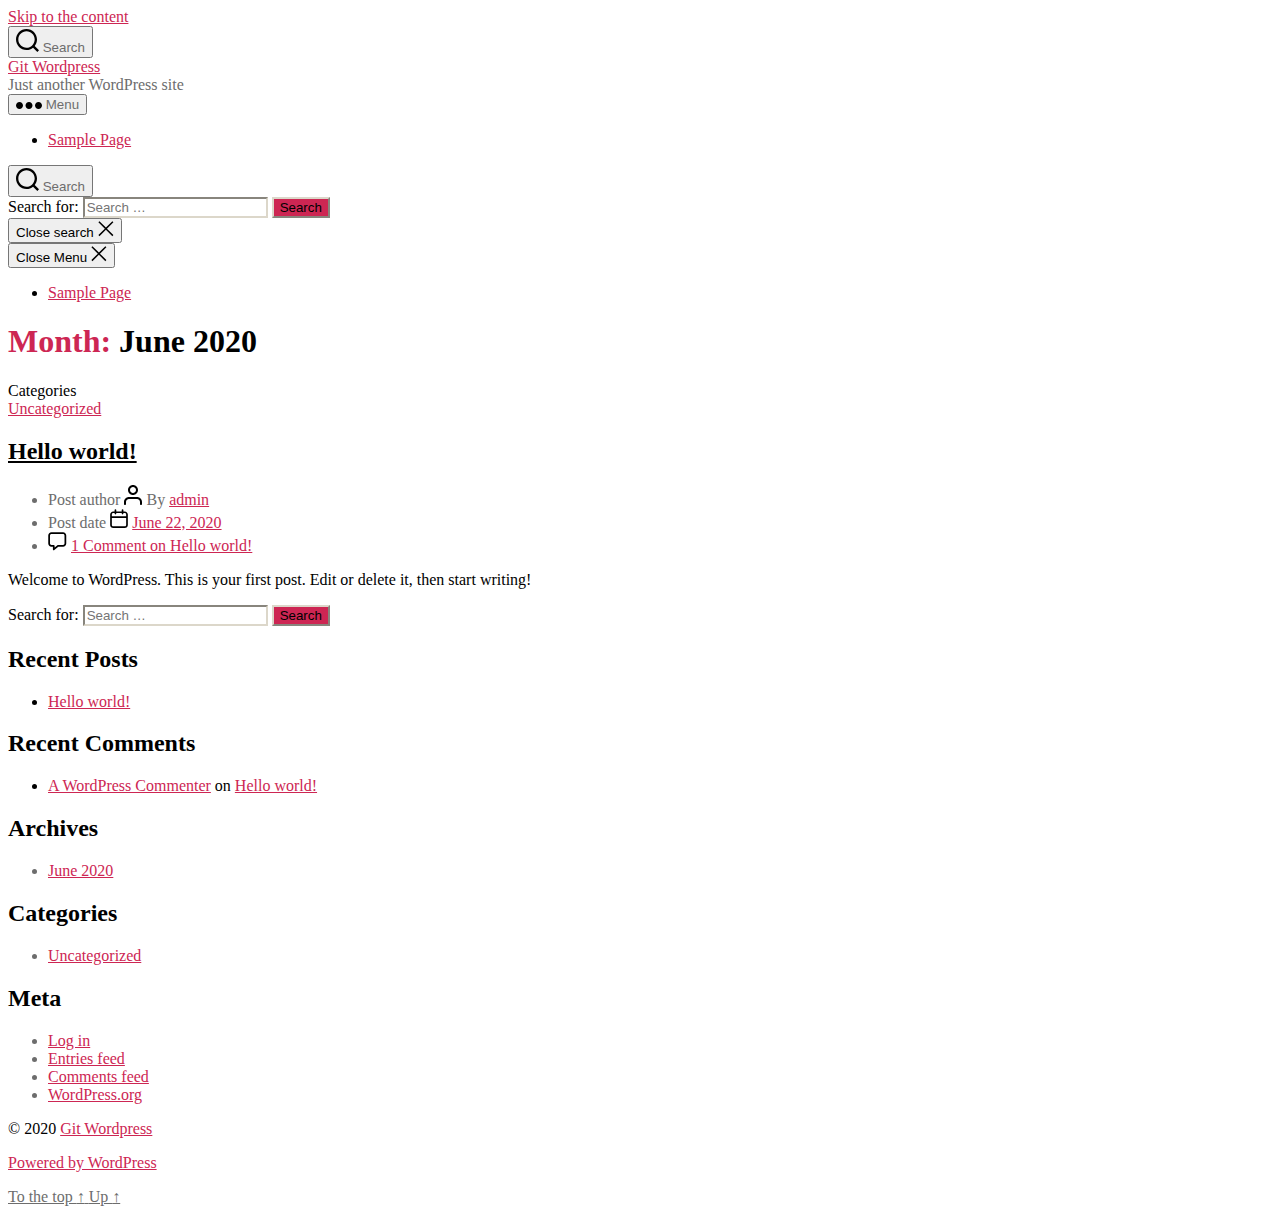
<file: 2020/06/index.html>
<!DOCTYPE html>

<html class="no-js" lang="en-US">

	<head>

		<meta charset="UTF-8">
		<meta name="viewport" content="width=device-width, initial-scale=1.0" >

		<link rel="profile" href="https://gmpg.org/xfn/11">

		<title>June 2020 &#8211; Git WordPress</title>
<link rel='dns-prefetch' href='//s.w.org' />
<link rel="alternate" type="application/rss+xml" title="Git Wordpress &raquo; Feed" href="http://localhost/https:/testi-test.github.io/GitWordpress/feed/" />
<link rel="alternate" type="application/rss+xml" title="Git Wordpress &raquo; Comments Feed" href="http://localhost/https:/testi-test.github.io/GitWordpress/comments/feed/" />
		<script>
			window._wpemojiSettings = {"baseUrl":"https:\/\/s.w.org\/images\/core\/emoji\/12.0.0-1\/72x72\/","ext":".png","svgUrl":"https:\/\/s.w.org\/images\/core\/emoji\/12.0.0-1\/svg\/","svgExt":".svg","source":{"concatemoji":"\/wp-includes\/js\/wp-emoji-release.min.js?ver=5.4.2"}};
			/*! This file is auto-generated */
			!function(e,a,t){var r,n,o,i,p=a.createElement("canvas"),s=p.getContext&&p.getContext("2d");function c(e,t){var a=String.fromCharCode;s.clearRect(0,0,p.width,p.height),s.fillText(a.apply(this,e),0,0);var r=p.toDataURL();return s.clearRect(0,0,p.width,p.height),s.fillText(a.apply(this,t),0,0),r===p.toDataURL()}function l(e){if(!s||!s.fillText)return!1;switch(s.textBaseline="top",s.font="600 32px Arial",e){case"flag":return!c([127987,65039,8205,9895,65039],[127987,65039,8203,9895,65039])&&(!c([55356,56826,55356,56819],[55356,56826,8203,55356,56819])&&!c([55356,57332,56128,56423,56128,56418,56128,56421,56128,56430,56128,56423,56128,56447],[55356,57332,8203,56128,56423,8203,56128,56418,8203,56128,56421,8203,56128,56430,8203,56128,56423,8203,56128,56447]));case"emoji":return!c([55357,56424,55356,57342,8205,55358,56605,8205,55357,56424,55356,57340],[55357,56424,55356,57342,8203,55358,56605,8203,55357,56424,55356,57340])}return!1}function d(e){var t=a.createElement("script");t.src=e,t.defer=t.type="text/javascript",a.getElementsByTagName("head")[0].appendChild(t)}for(i=Array("flag","emoji"),t.supports={everything:!0,everythingExceptFlag:!0},o=0;o<i.length;o++)t.supports[i[o]]=l(i[o]),t.supports.everything=t.supports.everything&&t.supports[i[o]],"flag"!==i[o]&&(t.supports.everythingExceptFlag=t.supports.everythingExceptFlag&&t.supports[i[o]]);t.supports.everythingExceptFlag=t.supports.everythingExceptFlag&&!t.supports.flag,t.DOMReady=!1,t.readyCallback=function(){t.DOMReady=!0},t.supports.everything||(n=function(){t.readyCallback()},a.addEventListener?(a.addEventListener("DOMContentLoaded",n,!1),e.addEventListener("load",n,!1)):(e.attachEvent("onload",n),a.attachEvent("onreadystatechange",function(){"complete"===a.readyState&&t.readyCallback()})),(r=t.source||{}).concatemoji?d(r.concatemoji):r.wpemoji&&r.twemoji&&(d(r.twemoji),d(r.wpemoji)))}(window,document,window._wpemojiSettings);
		</script>
		<style>
img.wp-smiley,
img.emoji {
	display: inline !important;
	border: none !important;
	box-shadow: none !important;
	height: 1em !important;
	width: 1em !important;
	margin: 0 .07em !important;
	vertical-align: -0.1em !important;
	background: none !important;
	padding: 0 !important;
}
</style>
	<link rel='stylesheet' id='wp-block-library-css'  href='http://localhost/https:/testi-test.github.io/GitWordpress/wp-includes/css/dist/block-library/style.min.css?ver=5.4.2' media='all' />
<link rel='stylesheet' id='twentytwenty-style-css'  href='http://localhost/https:/testi-test.github.io/GitWordpress/wp-content/themes/twentytwenty/style.css?ver=1.2' media='all' />
<style id='twentytwenty-style-inline-css'>
.color-accent,.color-accent-hover:hover,.color-accent-hover:focus,:root .has-accent-color,.has-drop-cap:not(:focus):first-letter,.wp-block-button.is-style-outline,a { color: #cd2653; }blockquote,.border-color-accent,.border-color-accent-hover:hover,.border-color-accent-hover:focus { border-color: #cd2653; }button:not(.toggle),.button,.faux-button,.wp-block-button__link,.wp-block-file .wp-block-file__button,input[type="button"],input[type="reset"],input[type="submit"],.bg-accent,.bg-accent-hover:hover,.bg-accent-hover:focus,:root .has-accent-background-color,.comment-reply-link { background-color: #cd2653; }.fill-children-accent,.fill-children-accent * { fill: #cd2653; }body,.entry-title a,:root .has-primary-color { color: #000000; }:root .has-primary-background-color { background-color: #000000; }cite,figcaption,.wp-caption-text,.post-meta,.entry-content .wp-block-archives li,.entry-content .wp-block-categories li,.entry-content .wp-block-latest-posts li,.wp-block-latest-comments__comment-date,.wp-block-latest-posts__post-date,.wp-block-embed figcaption,.wp-block-image figcaption,.wp-block-pullquote cite,.comment-metadata,.comment-respond .comment-notes,.comment-respond .logged-in-as,.pagination .dots,.entry-content hr:not(.has-background),hr.styled-separator,:root .has-secondary-color { color: #6d6d6d; }:root .has-secondary-background-color { background-color: #6d6d6d; }pre,fieldset,input,textarea,table,table *,hr { border-color: #dcd7ca; }caption,code,code,kbd,samp,.wp-block-table.is-style-stripes tbody tr:nth-child(odd),:root .has-subtle-background-background-color { background-color: #dcd7ca; }.wp-block-table.is-style-stripes { border-bottom-color: #dcd7ca; }.wp-block-latest-posts.is-grid li { border-top-color: #dcd7ca; }:root .has-subtle-background-color { color: #dcd7ca; }body:not(.overlay-header) .primary-menu > li > a,body:not(.overlay-header) .primary-menu > li > .icon,.modal-menu a,.footer-menu a, .footer-widgets a,#site-footer .wp-block-button.is-style-outline,.wp-block-pullquote:before,.singular:not(.overlay-header) .entry-header a,.archive-header a,.header-footer-group .color-accent,.header-footer-group .color-accent-hover:hover { color: #cd2653; }.social-icons a,#site-footer button:not(.toggle),#site-footer .button,#site-footer .faux-button,#site-footer .wp-block-button__link,#site-footer .wp-block-file__button,#site-footer input[type="button"],#site-footer input[type="reset"],#site-footer input[type="submit"] { background-color: #cd2653; }.header-footer-group,body:not(.overlay-header) #site-header .toggle,.menu-modal .toggle { color: #000000; }body:not(.overlay-header) .primary-menu ul { background-color: #000000; }body:not(.overlay-header) .primary-menu > li > ul:after { border-bottom-color: #000000; }body:not(.overlay-header) .primary-menu ul ul:after { border-left-color: #000000; }.site-description,body:not(.overlay-header) .toggle-inner .toggle-text,.widget .post-date,.widget .rss-date,.widget_archive li,.widget_categories li,.widget cite,.widget_pages li,.widget_meta li,.widget_nav_menu li,.powered-by-wordpress,.to-the-top,.singular .entry-header .post-meta,.singular:not(.overlay-header) .entry-header .post-meta a { color: #6d6d6d; }.header-footer-group pre,.header-footer-group fieldset,.header-footer-group input,.header-footer-group textarea,.header-footer-group table,.header-footer-group table *,.footer-nav-widgets-wrapper,#site-footer,.menu-modal nav *,.footer-widgets-outer-wrapper,.footer-top { border-color: #dcd7ca; }.header-footer-group table caption,body:not(.overlay-header) .header-inner .toggle-wrapper::before { background-color: #dcd7ca; }
</style>
<link rel='stylesheet' id='twentytwenty-print-style-css'  href='http://localhost/https:/testi-test.github.io/GitWordpress/wp-content/themes/twentytwenty/print.css?ver=1.2' media='print' />
<script src='http://localhost/https:/testi-test.github.io/GitWordpress/wp-content/themes/twentytwenty/assets/js/index.js?ver=1.2' async></script>
<link rel='https://api.w.org/' href='http://localhost/https:/testi-test.github.io/GitWordpress/wp-json/' />
<link rel="EditURI" type="application/rsd+xml" title="RSD" href="http://localhost/https:/testi-test.github.io/GitWordpress/xmlrpc.php?rsd" />
<link rel="wlwmanifest" type="application/wlwmanifest+xml" href="http://localhost/https:/testi-test.github.io/GitWordpress/wp-includes/wlwmanifest.xml" /> 
<meta name="generator" content="WordPress 5.4.2" />
	<script>document.documentElement.className = document.documentElement.className.replace( 'no-js', 'js' );</script>
	<style>.recentcomments a{display:inline !important;padding:0 !important;margin:0 !important;}</style>
	</head>

	<body class="archive date wp-embed-responsive enable-search-modal has-no-pagination showing-comments show-avatars footer-top-visible">

		<a class="skip-link screen-reader-text" href="#site-content">Skip to the content</a>
		<header id="site-header" class="header-footer-group" role="banner">

			<div class="header-inner section-inner">

				<div class="header-titles-wrapper">

					
						<button class="toggle search-toggle mobile-search-toggle" data-toggle-target=".search-modal" data-toggle-body-class="showing-search-modal" data-set-focus=".search-modal .search-field" aria-expanded="false">
							<span class="toggle-inner">
								<span class="toggle-icon">
									<svg class="svg-icon" aria-hidden="true" role="img" focusable="false" xmlns="http://www.w3.org/2000/svg" width="23" height="23" viewbox="0 0 23 23"><path d="M38.710696,48.0601792 L43,52.3494831 L41.3494831,54 L37.0601792,49.710696 C35.2632422,51.1481185 32.9839107,52.0076499 30.5038249,52.0076499 C24.7027226,52.0076499 20,47.3049272 20,41.5038249 C20,35.7027226 24.7027226,31 30.5038249,31 C36.3049272,31 41.0076499,35.7027226 41.0076499,41.5038249 C41.0076499,43.9839107 40.1481185,46.2632422 38.710696,48.0601792 Z M36.3875844,47.1716785 C37.8030221,45.7026647 38.6734666,43.7048964 38.6734666,41.5038249 C38.6734666,36.9918565 35.0157934,33.3341833 30.5038249,33.3341833 C25.9918565,33.3341833 22.3341833,36.9918565 22.3341833,41.5038249 C22.3341833,46.0157934 25.9918565,49.6734666 30.5038249,49.6734666 C32.7048964,49.6734666 34.7026647,48.8030221 36.1716785,47.3875844 C36.2023931,47.347638 36.2360451,47.3092237 36.2726343,47.2726343 C36.3092237,47.2360451 36.347638,47.2023931 36.3875844,47.1716785 Z" transform="translate(-20 -31)" /></svg>								</span>
								<span class="toggle-text">Search</span>
							</span>
						</button><!-- .search-toggle -->

					
					<div class="header-titles">

						<div class="site-title faux-heading"><a href="http://localhost/https:/testi-test.github.io/GitWordpress/">Git Wordpress</a></div><div class="site-description">Just another WordPress site</div><!-- .site-description -->
					</div><!-- .header-titles -->

					<button class="toggle nav-toggle mobile-nav-toggle" data-toggle-target=".menu-modal"  data-toggle-body-class="showing-menu-modal" aria-expanded="false" data-set-focus=".close-nav-toggle">
						<span class="toggle-inner">
							<span class="toggle-icon">
								<svg class="svg-icon" aria-hidden="true" role="img" focusable="false" xmlns="http://www.w3.org/2000/svg" width="26" height="7" viewbox="0 0 26 7"><path fill-rule="evenodd" d="M332.5,45 C330.567003,45 329,43.4329966 329,41.5 C329,39.5670034 330.567003,38 332.5,38 C334.432997,38 336,39.5670034 336,41.5 C336,43.4329966 334.432997,45 332.5,45 Z M342,45 C340.067003,45 338.5,43.4329966 338.5,41.5 C338.5,39.5670034 340.067003,38 342,38 C343.932997,38 345.5,39.5670034 345.5,41.5 C345.5,43.4329966 343.932997,45 342,45 Z M351.5,45 C349.567003,45 348,43.4329966 348,41.5 C348,39.5670034 349.567003,38 351.5,38 C353.432997,38 355,39.5670034 355,41.5 C355,43.4329966 353.432997,45 351.5,45 Z" transform="translate(-329 -38)" /></svg>							</span>
							<span class="toggle-text">Menu</span>
						</span>
					</button><!-- .nav-toggle -->

				</div><!-- .header-titles-wrapper -->

				<div class="header-navigation-wrapper">

					
							<nav class="primary-menu-wrapper" aria-label="Horizontal" role="navigation">

								<ul class="primary-menu reset-list-style">

								<li class="page_item page-item-2"><a href="http://localhost/https:/testi-test.github.io/GitWordpress/sample-page/">Sample Page</a></li>

								</ul>

							</nav><!-- .primary-menu-wrapper -->

						
						<div class="header-toggles hide-no-js">

						
							<div class="toggle-wrapper search-toggle-wrapper">

								<button class="toggle search-toggle desktop-search-toggle" data-toggle-target=".search-modal" data-toggle-body-class="showing-search-modal" data-set-focus=".search-modal .search-field" aria-expanded="false">
									<span class="toggle-inner">
										<svg class="svg-icon" aria-hidden="true" role="img" focusable="false" xmlns="http://www.w3.org/2000/svg" width="23" height="23" viewbox="0 0 23 23"><path d="M38.710696,48.0601792 L43,52.3494831 L41.3494831,54 L37.0601792,49.710696 C35.2632422,51.1481185 32.9839107,52.0076499 30.5038249,52.0076499 C24.7027226,52.0076499 20,47.3049272 20,41.5038249 C20,35.7027226 24.7027226,31 30.5038249,31 C36.3049272,31 41.0076499,35.7027226 41.0076499,41.5038249 C41.0076499,43.9839107 40.1481185,46.2632422 38.710696,48.0601792 Z M36.3875844,47.1716785 C37.8030221,45.7026647 38.6734666,43.7048964 38.6734666,41.5038249 C38.6734666,36.9918565 35.0157934,33.3341833 30.5038249,33.3341833 C25.9918565,33.3341833 22.3341833,36.9918565 22.3341833,41.5038249 C22.3341833,46.0157934 25.9918565,49.6734666 30.5038249,49.6734666 C32.7048964,49.6734666 34.7026647,48.8030221 36.1716785,47.3875844 C36.2023931,47.347638 36.2360451,47.3092237 36.2726343,47.2726343 C36.3092237,47.2360451 36.347638,47.2023931 36.3875844,47.1716785 Z" transform="translate(-20 -31)" /></svg>										<span class="toggle-text">Search</span>
									</span>
								</button><!-- .search-toggle -->

							</div>

							
						</div><!-- .header-toggles -->
						
				</div><!-- .header-navigation-wrapper -->

			</div><!-- .header-inner -->

			<div class="search-modal cover-modal header-footer-group" data-modal-target-string=".search-modal">

	<div class="search-modal-inner modal-inner">

		<div class="section-inner">

			<form role="search" aria-label="Search for:" method="get" class="search-form" action="http://localhost/https:/testi-test.github.io/GitWordpress/">
	<label for="search-form-1">
		<span class="screen-reader-text">Search for:</span>
		<input type="search" id="search-form-1" class="search-field" placeholder="Search &hellip;" value="" name="s" />
	</label>
	<input type="submit" class="search-submit" value="Search" />
</form>

			<button class="toggle search-untoggle close-search-toggle fill-children-current-color" data-toggle-target=".search-modal" data-toggle-body-class="showing-search-modal" data-set-focus=".search-modal .search-field" aria-expanded="false">
				<span class="screen-reader-text">Close search</span>
				<svg class="svg-icon" aria-hidden="true" role="img" focusable="false" xmlns="http://www.w3.org/2000/svg" width="16" height="16" viewbox="0 0 16 16"><polygon fill="" fill-rule="evenodd" points="6.852 7.649 .399 1.195 1.445 .149 7.899 6.602 14.352 .149 15.399 1.195 8.945 7.649 15.399 14.102 14.352 15.149 7.899 8.695 1.445 15.149 .399 14.102" /></svg>			</button><!-- .search-toggle -->

		</div><!-- .section-inner -->

	</div><!-- .search-modal-inner -->

</div><!-- .menu-modal -->

		</header><!-- #site-header -->

		
<div class="menu-modal cover-modal header-footer-group" data-modal-target-string=".menu-modal">

	<div class="menu-modal-inner modal-inner">

		<div class="menu-wrapper section-inner">

			<div class="menu-top">

				<button class="toggle close-nav-toggle fill-children-current-color" data-toggle-target=".menu-modal" data-toggle-body-class="showing-menu-modal" aria-expanded="false" data-set-focus=".menu-modal">
					<span class="toggle-text">Close Menu</span>
					<svg class="svg-icon" aria-hidden="true" role="img" focusable="false" xmlns="http://www.w3.org/2000/svg" width="16" height="16" viewbox="0 0 16 16"><polygon fill="" fill-rule="evenodd" points="6.852 7.649 .399 1.195 1.445 .149 7.899 6.602 14.352 .149 15.399 1.195 8.945 7.649 15.399 14.102 14.352 15.149 7.899 8.695 1.445 15.149 .399 14.102" /></svg>				</button><!-- .nav-toggle -->

				
					<nav class="mobile-menu" aria-label="Mobile" role="navigation">

						<ul class="modal-menu reset-list-style">

						<li class="page_item page-item-2"><div class="ancestor-wrapper"><a href="http://localhost/https:/testi-test.github.io/GitWordpress/sample-page/">Sample Page</a></div><!-- .ancestor-wrapper --></li>

						</ul>

					</nav>

					
			</div><!-- .menu-top -->

			<div class="menu-bottom">

				
			</div><!-- .menu-bottom -->

		</div><!-- .menu-wrapper -->

	</div><!-- .menu-modal-inner -->

</div><!-- .menu-modal -->

<main id="site-content" role="main">

	
		<header class="archive-header has-text-align-center header-footer-group">

			<div class="archive-header-inner section-inner medium">

									<h1 class="archive-title"><span class="color-accent">Month:</span> June 2020</h1>
				
				
			</div><!-- .archive-header-inner -->

		</header><!-- .archive-header -->

		
<article class="post-1 post type-post status-publish format-standard hentry category-uncategorized" id="post-1">

	
<header class="entry-header has-text-align-center">

	<div class="entry-header-inner section-inner medium">

		
			<div class="entry-categories">
				<span class="screen-reader-text">Categories</span>
				<div class="entry-categories-inner">
					<a href="http://localhost/https:/testi-test.github.io/GitWordpress/category/uncategorized/" rel="category tag">Uncategorized</a>				</div><!-- .entry-categories-inner -->
			</div><!-- .entry-categories -->

			<h2 class="entry-title heading-size-1"><a href="http://localhost/https:/testi-test.github.io/GitWordpress/2020/06/22/hello-world/">Hello world!</a></h2>
		<div class="post-meta-wrapper post-meta-single post-meta-single-top">

			<ul class="post-meta">

									<li class="post-author meta-wrapper">
						<span class="meta-icon">
							<span class="screen-reader-text">Post author</span>
							<svg class="svg-icon" aria-hidden="true" role="img" focusable="false" xmlns="http://www.w3.org/2000/svg" width="18" height="20" viewbox="0 0 18 20"><path fill="" d="M18,19 C18,19.5522847 17.5522847,20 17,20 C16.4477153,20 16,19.5522847 16,19 L16,17 C16,15.3431458 14.6568542,14 13,14 L5,14 C3.34314575,14 2,15.3431458 2,17 L2,19 C2,19.5522847 1.55228475,20 1,20 C0.44771525,20 0,19.5522847 0,19 L0,17 C0,14.2385763 2.23857625,12 5,12 L13,12 C15.7614237,12 18,14.2385763 18,17 L18,19 Z M9,10 C6.23857625,10 4,7.76142375 4,5 C4,2.23857625 6.23857625,0 9,0 C11.7614237,0 14,2.23857625 14,5 C14,7.76142375 11.7614237,10 9,10 Z M9,8 C10.6568542,8 12,6.65685425 12,5 C12,3.34314575 10.6568542,2 9,2 C7.34314575,2 6,3.34314575 6,5 C6,6.65685425 7.34314575,8 9,8 Z" /></svg>						</span>
						<span class="meta-text">
							By <a href="http://localhost/https:/testi-test.github.io/GitWordpress/author/admin/">admin</a>						</span>
					</li>
										<li class="post-date meta-wrapper">
						<span class="meta-icon">
							<span class="screen-reader-text">Post date</span>
							<svg class="svg-icon" aria-hidden="true" role="img" focusable="false" xmlns="http://www.w3.org/2000/svg" width="18" height="19" viewbox="0 0 18 19"><path fill="" d="M4.60069444,4.09375 L3.25,4.09375 C2.47334957,4.09375 1.84375,4.72334957 1.84375,5.5 L1.84375,7.26736111 L16.15625,7.26736111 L16.15625,5.5 C16.15625,4.72334957 15.5266504,4.09375 14.75,4.09375 L13.3993056,4.09375 L13.3993056,4.55555556 C13.3993056,5.02154581 13.0215458,5.39930556 12.5555556,5.39930556 C12.0895653,5.39930556 11.7118056,5.02154581 11.7118056,4.55555556 L11.7118056,4.09375 L6.28819444,4.09375 L6.28819444,4.55555556 C6.28819444,5.02154581 5.9104347,5.39930556 5.44444444,5.39930556 C4.97845419,5.39930556 4.60069444,5.02154581 4.60069444,4.55555556 L4.60069444,4.09375 Z M6.28819444,2.40625 L11.7118056,2.40625 L11.7118056,1 C11.7118056,0.534009742 12.0895653,0.15625 12.5555556,0.15625 C13.0215458,0.15625 13.3993056,0.534009742 13.3993056,1 L13.3993056,2.40625 L14.75,2.40625 C16.4586309,2.40625 17.84375,3.79136906 17.84375,5.5 L17.84375,15.875 C17.84375,17.5836309 16.4586309,18.96875 14.75,18.96875 L3.25,18.96875 C1.54136906,18.96875 0.15625,17.5836309 0.15625,15.875 L0.15625,5.5 C0.15625,3.79136906 1.54136906,2.40625 3.25,2.40625 L4.60069444,2.40625 L4.60069444,1 C4.60069444,0.534009742 4.97845419,0.15625 5.44444444,0.15625 C5.9104347,0.15625 6.28819444,0.534009742 6.28819444,1 L6.28819444,2.40625 Z M1.84375,8.95486111 L1.84375,15.875 C1.84375,16.6516504 2.47334957,17.28125 3.25,17.28125 L14.75,17.28125 C15.5266504,17.28125 16.15625,16.6516504 16.15625,15.875 L16.15625,8.95486111 L1.84375,8.95486111 Z" /></svg>						</span>
						<span class="meta-text">
							<a href="http://localhost/https:/testi-test.github.io/GitWordpress/2020/06/22/hello-world/">June 22, 2020</a>
						</span>
					</li>
										<li class="post-comment-link meta-wrapper">
						<span class="meta-icon">
							<svg class="svg-icon" aria-hidden="true" role="img" focusable="false" xmlns="http://www.w3.org/2000/svg" width="19" height="19" viewbox="0 0 19 19"><path d="M9.43016863,13.2235931 C9.58624731,13.094699 9.7823475,13.0241935 9.98476849,13.0241935 L15.0564516,13.0241935 C15.8581553,13.0241935 16.5080645,12.3742843 16.5080645,11.5725806 L16.5080645,3.44354839 C16.5080645,2.64184472 15.8581553,1.99193548 15.0564516,1.99193548 L3.44354839,1.99193548 C2.64184472,1.99193548 1.99193548,2.64184472 1.99193548,3.44354839 L1.99193548,11.5725806 C1.99193548,12.3742843 2.64184472,13.0241935 3.44354839,13.0241935 L5.76612903,13.0241935 C6.24715123,13.0241935 6.63709677,13.4141391 6.63709677,13.8951613 L6.63709677,15.5301903 L9.43016863,13.2235931 Z M3.44354839,14.766129 C1.67980032,14.766129 0.25,13.3363287 0.25,11.5725806 L0.25,3.44354839 C0.25,1.67980032 1.67980032,0.25 3.44354839,0.25 L15.0564516,0.25 C16.8201997,0.25 18.25,1.67980032 18.25,3.44354839 L18.25,11.5725806 C18.25,13.3363287 16.8201997,14.766129 15.0564516,14.766129 L10.2979143,14.766129 L6.32072889,18.0506004 C5.75274472,18.5196577 4.89516129,18.1156602 4.89516129,17.3790323 L4.89516129,14.766129 L3.44354839,14.766129 Z" /></svg>						</span>
						<span class="meta-text">
							<a href="http://localhost/https:/testi-test.github.io/GitWordpress/2020/06/22/hello-world/#comments">1 Comment<span class="screen-reader-text"> on Hello world!</span></a>						</span>
					</li>
					
			</ul><!-- .post-meta -->

		</div><!-- .post-meta-wrapper -->

		
	</div><!-- .entry-header-inner -->

</header><!-- .entry-header -->

	<div class="post-inner thin">

		<div class="entry-content">

			
<p>Welcome to WordPress. This is your first post. Edit or delete it, then start writing!</p>

		</div><!-- .entry-content -->

	</div><!-- .post-inner -->

	<div class="section-inner">
		
	</div><!-- .section-inner -->

	
</article><!-- .post -->

	
</main><!-- #site-content -->


	<div class="footer-nav-widgets-wrapper header-footer-group">

		<div class="footer-inner section-inner">

			
			
				<aside class="footer-widgets-outer-wrapper" role="complementary">

					<div class="footer-widgets-wrapper">

						
							<div class="footer-widgets column-one grid-item">
								<div class="widget widget_search"><div class="widget-content"><form role="search"  method="get" class="search-form" action="http://localhost/https:/testi-test.github.io/GitWordpress/">
	<label for="search-form-2">
		<span class="screen-reader-text">Search for:</span>
		<input type="search" id="search-form-2" class="search-field" placeholder="Search &hellip;" value="" name="s" />
	</label>
	<input type="submit" class="search-submit" value="Search" />
</form>
</div></div>		<div class="widget widget_recent_entries"><div class="widget-content">		<h2 class="widget-title subheading heading-size-3">Recent Posts</h2>		<ul>
											<li>
					<a href="http://localhost/https:/testi-test.github.io/GitWordpress/2020/06/22/hello-world/">Hello world!</a>
									</li>
					</ul>
		</div></div><div class="widget widget_recent_comments"><div class="widget-content"><h2 class="widget-title subheading heading-size-3">Recent Comments</h2><ul id="recentcomments"><li class="recentcomments"><span class="comment-author-link"><a href='https://wordpress.org/' rel='external nofollow ugc' class='url'>A WordPress Commenter</a></span> on <a href="http://localhost/https:/testi-test.github.io/GitWordpress/2020/06/22/hello-world/#comment-1">Hello world!</a></li></ul></div></div>							</div>

						
						
							<div class="footer-widgets column-two grid-item">
								<div class="widget widget_archive"><div class="widget-content"><h2 class="widget-title subheading heading-size-3">Archives</h2>		<ul>
				<li><a href='http://localhost/https:/testi-test.github.io/GitWordpress/2020/06/' aria-current="page">June 2020</a></li>
		</ul>
			</div></div><div class="widget widget_categories"><div class="widget-content"><h2 class="widget-title subheading heading-size-3">Categories</h2>		<ul>
				<li class="cat-item cat-item-1"><a href="http://localhost/https:/testi-test.github.io/GitWordpress/category/uncategorized/">Uncategorized</a>
</li>
		</ul>
			</div></div><div class="widget widget_meta"><div class="widget-content"><h2 class="widget-title subheading heading-size-3">Meta</h2>			<ul>
						<li><a href="http://localhost/https:/testi-test.github.io/GitWordpress/wp-login.php">Log in</a></li>
			<li><a href="http://localhost/https:/testi-test.github.io/GitWordpress/feed/">Entries feed</a></li>
			<li><a href="http://localhost/https:/testi-test.github.io/GitWordpress/comments/feed/">Comments feed</a></li>
			<li><a href="https://wordpress.org/">WordPress.org</a></li>			</ul>
			</div></div>							</div>

						
					</div><!-- .footer-widgets-wrapper -->

				</aside><!-- .footer-widgets-outer-wrapper -->

			
		</div><!-- .footer-inner -->

	</div><!-- .footer-nav-widgets-wrapper -->


			<footer id="site-footer" role="contentinfo" class="header-footer-group">

				<div class="section-inner">

					<div class="footer-credits">

						<p class="footer-copyright">&copy;
							2020							<a href="http://localhost/https:/testi-test.github.io/GitWordpress/">Git Wordpress</a>
						</p><!-- .footer-copyright -->

						<p class="powered-by-wordpress">
							<a href="https://wordpress.org/">
								Powered by WordPress							</a>
						</p><!-- .powered-by-wordpress -->

					</div><!-- .footer-credits -->

					<a class="to-the-top" href="#site-header">
						<span class="to-the-top-long">
							To the top <span class="arrow" aria-hidden="true">&uarr;</span>						</span><!-- .to-the-top-long -->
						<span class="to-the-top-short">
							Up <span class="arrow" aria-hidden="true">&uarr;</span>						</span><!-- .to-the-top-short -->
					</a><!-- .to-the-top -->

				</div><!-- .section-inner -->

			</footer><!-- #site-footer -->

		<script src='http://localhost/https:/testi-test.github.io/GitWordpress/wp-includes/js/wp-embed.min.js?ver=5.4.2'></script>
	<script>
	/(trident|msie)/i.test(navigator.userAgent)&&document.getElementById&&window.addEventListener&&window.addEventListener("hashchange",function(){var t,e=location.hash.substring(1);/^[A-z0-9_-]+$/.test(e)&&(t=document.getElementById(e))&&(/^(?:a|select|input|button|textarea)$/i.test(t.tagName)||(t.tabIndex=-1),t.focus())},!1);
	</script>
	
	</body>
</html>
</file>
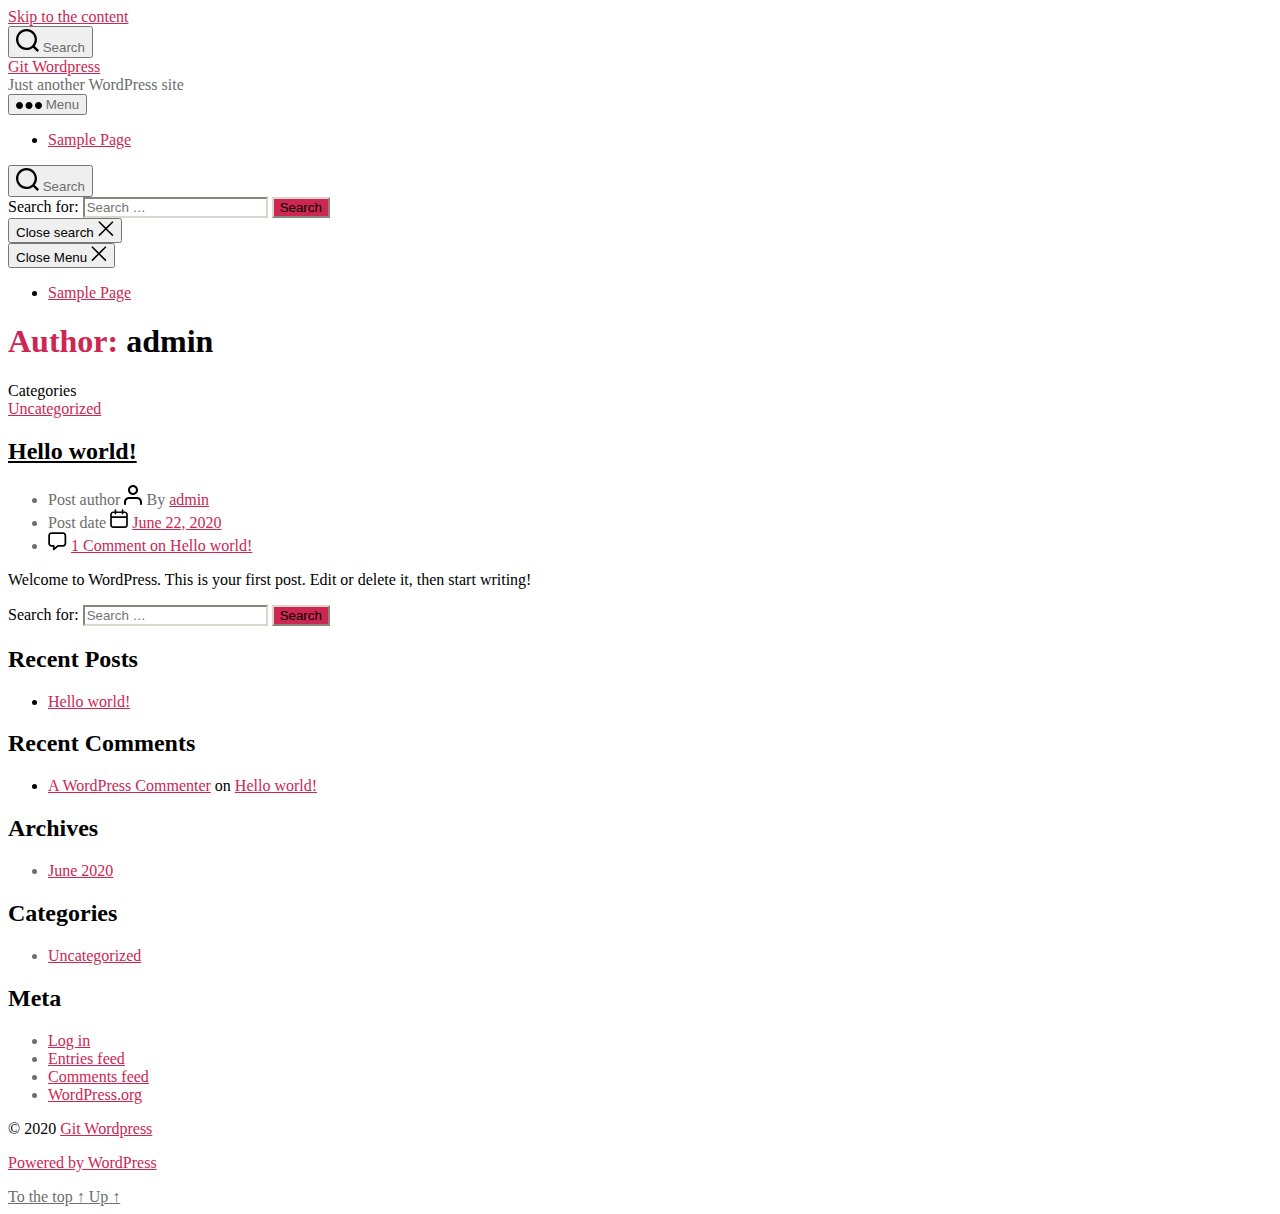
<file: author/admin/index.html>
<!DOCTYPE html>

<html class="no-js" lang="en-US">

	<head>

		<meta charset="UTF-8">
		<meta name="viewport" content="width=device-width, initial-scale=1.0" >

		<link rel="profile" href="https://gmpg.org/xfn/11">

		<title>admin &#8211; Git WordPress</title>
<link rel='dns-prefetch' href='//s.w.org' />
<link rel="alternate" type="application/rss+xml" title="Git Wordpress &raquo; Feed" href="http://localhost/https:/testi-test.github.io/GitWordpress/feed/" />
<link rel="alternate" type="application/rss+xml" title="Git Wordpress &raquo; Comments Feed" href="http://localhost/https:/testi-test.github.io/GitWordpress/comments/feed/" />
<link rel="alternate" type="application/rss+xml" title="Git Wordpress &raquo; Posts by admin Feed" href="http://localhost/https:/testi-test.github.io/GitWordpress/author/admin/feed/" />
		<script>
			window._wpemojiSettings = {"baseUrl":"https:\/\/s.w.org\/images\/core\/emoji\/12.0.0-1\/72x72\/","ext":".png","svgUrl":"https:\/\/s.w.org\/images\/core\/emoji\/12.0.0-1\/svg\/","svgExt":".svg","source":{"concatemoji":"\/wp-includes\/js\/wp-emoji-release.min.js?ver=5.4.2"}};
			/*! This file is auto-generated */
			!function(e,a,t){var r,n,o,i,p=a.createElement("canvas"),s=p.getContext&&p.getContext("2d");function c(e,t){var a=String.fromCharCode;s.clearRect(0,0,p.width,p.height),s.fillText(a.apply(this,e),0,0);var r=p.toDataURL();return s.clearRect(0,0,p.width,p.height),s.fillText(a.apply(this,t),0,0),r===p.toDataURL()}function l(e){if(!s||!s.fillText)return!1;switch(s.textBaseline="top",s.font="600 32px Arial",e){case"flag":return!c([127987,65039,8205,9895,65039],[127987,65039,8203,9895,65039])&&(!c([55356,56826,55356,56819],[55356,56826,8203,55356,56819])&&!c([55356,57332,56128,56423,56128,56418,56128,56421,56128,56430,56128,56423,56128,56447],[55356,57332,8203,56128,56423,8203,56128,56418,8203,56128,56421,8203,56128,56430,8203,56128,56423,8203,56128,56447]));case"emoji":return!c([55357,56424,55356,57342,8205,55358,56605,8205,55357,56424,55356,57340],[55357,56424,55356,57342,8203,55358,56605,8203,55357,56424,55356,57340])}return!1}function d(e){var t=a.createElement("script");t.src=e,t.defer=t.type="text/javascript",a.getElementsByTagName("head")[0].appendChild(t)}for(i=Array("flag","emoji"),t.supports={everything:!0,everythingExceptFlag:!0},o=0;o<i.length;o++)t.supports[i[o]]=l(i[o]),t.supports.everything=t.supports.everything&&t.supports[i[o]],"flag"!==i[o]&&(t.supports.everythingExceptFlag=t.supports.everythingExceptFlag&&t.supports[i[o]]);t.supports.everythingExceptFlag=t.supports.everythingExceptFlag&&!t.supports.flag,t.DOMReady=!1,t.readyCallback=function(){t.DOMReady=!0},t.supports.everything||(n=function(){t.readyCallback()},a.addEventListener?(a.addEventListener("DOMContentLoaded",n,!1),e.addEventListener("load",n,!1)):(e.attachEvent("onload",n),a.attachEvent("onreadystatechange",function(){"complete"===a.readyState&&t.readyCallback()})),(r=t.source||{}).concatemoji?d(r.concatemoji):r.wpemoji&&r.twemoji&&(d(r.twemoji),d(r.wpemoji)))}(window,document,window._wpemojiSettings);
		</script>
		<style>
img.wp-smiley,
img.emoji {
	display: inline !important;
	border: none !important;
	box-shadow: none !important;
	height: 1em !important;
	width: 1em !important;
	margin: 0 .07em !important;
	vertical-align: -0.1em !important;
	background: none !important;
	padding: 0 !important;
}
</style>
	<link rel='stylesheet' id='wp-block-library-css'  href='http://localhost/https:/testi-test.github.io/GitWordpress/wp-includes/css/dist/block-library/style.min.css?ver=5.4.2' media='all' />
<link rel='stylesheet' id='twentytwenty-style-css'  href='http://localhost/https:/testi-test.github.io/GitWordpress/wp-content/themes/twentytwenty/style.css?ver=1.2' media='all' />
<style id='twentytwenty-style-inline-css'>
.color-accent,.color-accent-hover:hover,.color-accent-hover:focus,:root .has-accent-color,.has-drop-cap:not(:focus):first-letter,.wp-block-button.is-style-outline,a { color: #cd2653; }blockquote,.border-color-accent,.border-color-accent-hover:hover,.border-color-accent-hover:focus { border-color: #cd2653; }button:not(.toggle),.button,.faux-button,.wp-block-button__link,.wp-block-file .wp-block-file__button,input[type="button"],input[type="reset"],input[type="submit"],.bg-accent,.bg-accent-hover:hover,.bg-accent-hover:focus,:root .has-accent-background-color,.comment-reply-link { background-color: #cd2653; }.fill-children-accent,.fill-children-accent * { fill: #cd2653; }body,.entry-title a,:root .has-primary-color { color: #000000; }:root .has-primary-background-color { background-color: #000000; }cite,figcaption,.wp-caption-text,.post-meta,.entry-content .wp-block-archives li,.entry-content .wp-block-categories li,.entry-content .wp-block-latest-posts li,.wp-block-latest-comments__comment-date,.wp-block-latest-posts__post-date,.wp-block-embed figcaption,.wp-block-image figcaption,.wp-block-pullquote cite,.comment-metadata,.comment-respond .comment-notes,.comment-respond .logged-in-as,.pagination .dots,.entry-content hr:not(.has-background),hr.styled-separator,:root .has-secondary-color { color: #6d6d6d; }:root .has-secondary-background-color { background-color: #6d6d6d; }pre,fieldset,input,textarea,table,table *,hr { border-color: #dcd7ca; }caption,code,code,kbd,samp,.wp-block-table.is-style-stripes tbody tr:nth-child(odd),:root .has-subtle-background-background-color { background-color: #dcd7ca; }.wp-block-table.is-style-stripes { border-bottom-color: #dcd7ca; }.wp-block-latest-posts.is-grid li { border-top-color: #dcd7ca; }:root .has-subtle-background-color { color: #dcd7ca; }body:not(.overlay-header) .primary-menu > li > a,body:not(.overlay-header) .primary-menu > li > .icon,.modal-menu a,.footer-menu a, .footer-widgets a,#site-footer .wp-block-button.is-style-outline,.wp-block-pullquote:before,.singular:not(.overlay-header) .entry-header a,.archive-header a,.header-footer-group .color-accent,.header-footer-group .color-accent-hover:hover { color: #cd2653; }.social-icons a,#site-footer button:not(.toggle),#site-footer .button,#site-footer .faux-button,#site-footer .wp-block-button__link,#site-footer .wp-block-file__button,#site-footer input[type="button"],#site-footer input[type="reset"],#site-footer input[type="submit"] { background-color: #cd2653; }.header-footer-group,body:not(.overlay-header) #site-header .toggle,.menu-modal .toggle { color: #000000; }body:not(.overlay-header) .primary-menu ul { background-color: #000000; }body:not(.overlay-header) .primary-menu > li > ul:after { border-bottom-color: #000000; }body:not(.overlay-header) .primary-menu ul ul:after { border-left-color: #000000; }.site-description,body:not(.overlay-header) .toggle-inner .toggle-text,.widget .post-date,.widget .rss-date,.widget_archive li,.widget_categories li,.widget cite,.widget_pages li,.widget_meta li,.widget_nav_menu li,.powered-by-wordpress,.to-the-top,.singular .entry-header .post-meta,.singular:not(.overlay-header) .entry-header .post-meta a { color: #6d6d6d; }.header-footer-group pre,.header-footer-group fieldset,.header-footer-group input,.header-footer-group textarea,.header-footer-group table,.header-footer-group table *,.footer-nav-widgets-wrapper,#site-footer,.menu-modal nav *,.footer-widgets-outer-wrapper,.footer-top { border-color: #dcd7ca; }.header-footer-group table caption,body:not(.overlay-header) .header-inner .toggle-wrapper::before { background-color: #dcd7ca; }
</style>
<link rel='stylesheet' id='twentytwenty-print-style-css'  href='http://localhost/https:/testi-test.github.io/GitWordpress/wp-content/themes/twentytwenty/print.css?ver=1.2' media='print' />
<script src='http://localhost/https:/testi-test.github.io/GitWordpress/wp-content/themes/twentytwenty/assets/js/index.js?ver=1.2' async></script>
<link rel='https://api.w.org/' href='http://localhost/https:/testi-test.github.io/GitWordpress/wp-json/' />
<link rel="EditURI" type="application/rsd+xml" title="RSD" href="http://localhost/https:/testi-test.github.io/GitWordpress/xmlrpc.php?rsd" />
<link rel="wlwmanifest" type="application/wlwmanifest+xml" href="http://localhost/https:/testi-test.github.io/GitWordpress/wp-includes/wlwmanifest.xml" /> 
<meta name="generator" content="WordPress 5.4.2" />
	<script>document.documentElement.className = document.documentElement.className.replace( 'no-js', 'js' );</script>
	<style>.recentcomments a{display:inline !important;padding:0 !important;margin:0 !important;}</style>
	</head>

	<body class="archive author author-admin author-1 wp-embed-responsive enable-search-modal has-no-pagination showing-comments show-avatars footer-top-visible">

		<a class="skip-link screen-reader-text" href="#site-content">Skip to the content</a>
		<header id="site-header" class="header-footer-group" role="banner">

			<div class="header-inner section-inner">

				<div class="header-titles-wrapper">

					
						<button class="toggle search-toggle mobile-search-toggle" data-toggle-target=".search-modal" data-toggle-body-class="showing-search-modal" data-set-focus=".search-modal .search-field" aria-expanded="false">
							<span class="toggle-inner">
								<span class="toggle-icon">
									<svg class="svg-icon" aria-hidden="true" role="img" focusable="false" xmlns="http://www.w3.org/2000/svg" width="23" height="23" viewbox="0 0 23 23"><path d="M38.710696,48.0601792 L43,52.3494831 L41.3494831,54 L37.0601792,49.710696 C35.2632422,51.1481185 32.9839107,52.0076499 30.5038249,52.0076499 C24.7027226,52.0076499 20,47.3049272 20,41.5038249 C20,35.7027226 24.7027226,31 30.5038249,31 C36.3049272,31 41.0076499,35.7027226 41.0076499,41.5038249 C41.0076499,43.9839107 40.1481185,46.2632422 38.710696,48.0601792 Z M36.3875844,47.1716785 C37.8030221,45.7026647 38.6734666,43.7048964 38.6734666,41.5038249 C38.6734666,36.9918565 35.0157934,33.3341833 30.5038249,33.3341833 C25.9918565,33.3341833 22.3341833,36.9918565 22.3341833,41.5038249 C22.3341833,46.0157934 25.9918565,49.6734666 30.5038249,49.6734666 C32.7048964,49.6734666 34.7026647,48.8030221 36.1716785,47.3875844 C36.2023931,47.347638 36.2360451,47.3092237 36.2726343,47.2726343 C36.3092237,47.2360451 36.347638,47.2023931 36.3875844,47.1716785 Z" transform="translate(-20 -31)" /></svg>								</span>
								<span class="toggle-text">Search</span>
							</span>
						</button><!-- .search-toggle -->

					
					<div class="header-titles">

						<div class="site-title faux-heading"><a href="http://localhost/https:/testi-test.github.io/GitWordpress/">Git Wordpress</a></div><div class="site-description">Just another WordPress site</div><!-- .site-description -->
					</div><!-- .header-titles -->

					<button class="toggle nav-toggle mobile-nav-toggle" data-toggle-target=".menu-modal"  data-toggle-body-class="showing-menu-modal" aria-expanded="false" data-set-focus=".close-nav-toggle">
						<span class="toggle-inner">
							<span class="toggle-icon">
								<svg class="svg-icon" aria-hidden="true" role="img" focusable="false" xmlns="http://www.w3.org/2000/svg" width="26" height="7" viewbox="0 0 26 7"><path fill-rule="evenodd" d="M332.5,45 C330.567003,45 329,43.4329966 329,41.5 C329,39.5670034 330.567003,38 332.5,38 C334.432997,38 336,39.5670034 336,41.5 C336,43.4329966 334.432997,45 332.5,45 Z M342,45 C340.067003,45 338.5,43.4329966 338.5,41.5 C338.5,39.5670034 340.067003,38 342,38 C343.932997,38 345.5,39.5670034 345.5,41.5 C345.5,43.4329966 343.932997,45 342,45 Z M351.5,45 C349.567003,45 348,43.4329966 348,41.5 C348,39.5670034 349.567003,38 351.5,38 C353.432997,38 355,39.5670034 355,41.5 C355,43.4329966 353.432997,45 351.5,45 Z" transform="translate(-329 -38)" /></svg>							</span>
							<span class="toggle-text">Menu</span>
						</span>
					</button><!-- .nav-toggle -->

				</div><!-- .header-titles-wrapper -->

				<div class="header-navigation-wrapper">

					
							<nav class="primary-menu-wrapper" aria-label="Horizontal" role="navigation">

								<ul class="primary-menu reset-list-style">

								<li class="page_item page-item-2"><a href="http://localhost/https:/testi-test.github.io/GitWordpress/sample-page/">Sample Page</a></li>

								</ul>

							</nav><!-- .primary-menu-wrapper -->

						
						<div class="header-toggles hide-no-js">

						
							<div class="toggle-wrapper search-toggle-wrapper">

								<button class="toggle search-toggle desktop-search-toggle" data-toggle-target=".search-modal" data-toggle-body-class="showing-search-modal" data-set-focus=".search-modal .search-field" aria-expanded="false">
									<span class="toggle-inner">
										<svg class="svg-icon" aria-hidden="true" role="img" focusable="false" xmlns="http://www.w3.org/2000/svg" width="23" height="23" viewbox="0 0 23 23"><path d="M38.710696,48.0601792 L43,52.3494831 L41.3494831,54 L37.0601792,49.710696 C35.2632422,51.1481185 32.9839107,52.0076499 30.5038249,52.0076499 C24.7027226,52.0076499 20,47.3049272 20,41.5038249 C20,35.7027226 24.7027226,31 30.5038249,31 C36.3049272,31 41.0076499,35.7027226 41.0076499,41.5038249 C41.0076499,43.9839107 40.1481185,46.2632422 38.710696,48.0601792 Z M36.3875844,47.1716785 C37.8030221,45.7026647 38.6734666,43.7048964 38.6734666,41.5038249 C38.6734666,36.9918565 35.0157934,33.3341833 30.5038249,33.3341833 C25.9918565,33.3341833 22.3341833,36.9918565 22.3341833,41.5038249 C22.3341833,46.0157934 25.9918565,49.6734666 30.5038249,49.6734666 C32.7048964,49.6734666 34.7026647,48.8030221 36.1716785,47.3875844 C36.2023931,47.347638 36.2360451,47.3092237 36.2726343,47.2726343 C36.3092237,47.2360451 36.347638,47.2023931 36.3875844,47.1716785 Z" transform="translate(-20 -31)" /></svg>										<span class="toggle-text">Search</span>
									</span>
								</button><!-- .search-toggle -->

							</div>

							
						</div><!-- .header-toggles -->
						
				</div><!-- .header-navigation-wrapper -->

			</div><!-- .header-inner -->

			<div class="search-modal cover-modal header-footer-group" data-modal-target-string=".search-modal">

	<div class="search-modal-inner modal-inner">

		<div class="section-inner">

			<form role="search" aria-label="Search for:" method="get" class="search-form" action="http://localhost/https:/testi-test.github.io/GitWordpress/">
	<label for="search-form-1">
		<span class="screen-reader-text">Search for:</span>
		<input type="search" id="search-form-1" class="search-field" placeholder="Search &hellip;" value="" name="s" />
	</label>
	<input type="submit" class="search-submit" value="Search" />
</form>

			<button class="toggle search-untoggle close-search-toggle fill-children-current-color" data-toggle-target=".search-modal" data-toggle-body-class="showing-search-modal" data-set-focus=".search-modal .search-field" aria-expanded="false">
				<span class="screen-reader-text">Close search</span>
				<svg class="svg-icon" aria-hidden="true" role="img" focusable="false" xmlns="http://www.w3.org/2000/svg" width="16" height="16" viewbox="0 0 16 16"><polygon fill="" fill-rule="evenodd" points="6.852 7.649 .399 1.195 1.445 .149 7.899 6.602 14.352 .149 15.399 1.195 8.945 7.649 15.399 14.102 14.352 15.149 7.899 8.695 1.445 15.149 .399 14.102" /></svg>			</button><!-- .search-toggle -->

		</div><!-- .section-inner -->

	</div><!-- .search-modal-inner -->

</div><!-- .menu-modal -->

		</header><!-- #site-header -->

		
<div class="menu-modal cover-modal header-footer-group" data-modal-target-string=".menu-modal">

	<div class="menu-modal-inner modal-inner">

		<div class="menu-wrapper section-inner">

			<div class="menu-top">

				<button class="toggle close-nav-toggle fill-children-current-color" data-toggle-target=".menu-modal" data-toggle-body-class="showing-menu-modal" aria-expanded="false" data-set-focus=".menu-modal">
					<span class="toggle-text">Close Menu</span>
					<svg class="svg-icon" aria-hidden="true" role="img" focusable="false" xmlns="http://www.w3.org/2000/svg" width="16" height="16" viewbox="0 0 16 16"><polygon fill="" fill-rule="evenodd" points="6.852 7.649 .399 1.195 1.445 .149 7.899 6.602 14.352 .149 15.399 1.195 8.945 7.649 15.399 14.102 14.352 15.149 7.899 8.695 1.445 15.149 .399 14.102" /></svg>				</button><!-- .nav-toggle -->

				
					<nav class="mobile-menu" aria-label="Mobile" role="navigation">

						<ul class="modal-menu reset-list-style">

						<li class="page_item page-item-2"><div class="ancestor-wrapper"><a href="http://localhost/https:/testi-test.github.io/GitWordpress/sample-page/">Sample Page</a></div><!-- .ancestor-wrapper --></li>

						</ul>

					</nav>

					
			</div><!-- .menu-top -->

			<div class="menu-bottom">

				
			</div><!-- .menu-bottom -->

		</div><!-- .menu-wrapper -->

	</div><!-- .menu-modal-inner -->

</div><!-- .menu-modal -->

<main id="site-content" role="main">

	
		<header class="archive-header has-text-align-center header-footer-group">

			<div class="archive-header-inner section-inner medium">

									<h1 class="archive-title"><span class="color-accent">Author:</span> <span class="vcard">admin</span></h1>
				
				
			</div><!-- .archive-header-inner -->

		</header><!-- .archive-header -->

		
<article class="post-1 post type-post status-publish format-standard hentry category-uncategorized" id="post-1">

	
<header class="entry-header has-text-align-center">

	<div class="entry-header-inner section-inner medium">

		
			<div class="entry-categories">
				<span class="screen-reader-text">Categories</span>
				<div class="entry-categories-inner">
					<a href="http://localhost/https:/testi-test.github.io/GitWordpress/category/uncategorized/" rel="category tag">Uncategorized</a>				</div><!-- .entry-categories-inner -->
			</div><!-- .entry-categories -->

			<h2 class="entry-title heading-size-1"><a href="http://localhost/https:/testi-test.github.io/GitWordpress/2020/06/22/hello-world/">Hello world!</a></h2>
		<div class="post-meta-wrapper post-meta-single post-meta-single-top">

			<ul class="post-meta">

									<li class="post-author meta-wrapper">
						<span class="meta-icon">
							<span class="screen-reader-text">Post author</span>
							<svg class="svg-icon" aria-hidden="true" role="img" focusable="false" xmlns="http://www.w3.org/2000/svg" width="18" height="20" viewbox="0 0 18 20"><path fill="" d="M18,19 C18,19.5522847 17.5522847,20 17,20 C16.4477153,20 16,19.5522847 16,19 L16,17 C16,15.3431458 14.6568542,14 13,14 L5,14 C3.34314575,14 2,15.3431458 2,17 L2,19 C2,19.5522847 1.55228475,20 1,20 C0.44771525,20 0,19.5522847 0,19 L0,17 C0,14.2385763 2.23857625,12 5,12 L13,12 C15.7614237,12 18,14.2385763 18,17 L18,19 Z M9,10 C6.23857625,10 4,7.76142375 4,5 C4,2.23857625 6.23857625,0 9,0 C11.7614237,0 14,2.23857625 14,5 C14,7.76142375 11.7614237,10 9,10 Z M9,8 C10.6568542,8 12,6.65685425 12,5 C12,3.34314575 10.6568542,2 9,2 C7.34314575,2 6,3.34314575 6,5 C6,6.65685425 7.34314575,8 9,8 Z" /></svg>						</span>
						<span class="meta-text">
							By <a href="http://localhost/https:/testi-test.github.io/GitWordpress/author/admin/">admin</a>						</span>
					</li>
										<li class="post-date meta-wrapper">
						<span class="meta-icon">
							<span class="screen-reader-text">Post date</span>
							<svg class="svg-icon" aria-hidden="true" role="img" focusable="false" xmlns="http://www.w3.org/2000/svg" width="18" height="19" viewbox="0 0 18 19"><path fill="" d="M4.60069444,4.09375 L3.25,4.09375 C2.47334957,4.09375 1.84375,4.72334957 1.84375,5.5 L1.84375,7.26736111 L16.15625,7.26736111 L16.15625,5.5 C16.15625,4.72334957 15.5266504,4.09375 14.75,4.09375 L13.3993056,4.09375 L13.3993056,4.55555556 C13.3993056,5.02154581 13.0215458,5.39930556 12.5555556,5.39930556 C12.0895653,5.39930556 11.7118056,5.02154581 11.7118056,4.55555556 L11.7118056,4.09375 L6.28819444,4.09375 L6.28819444,4.55555556 C6.28819444,5.02154581 5.9104347,5.39930556 5.44444444,5.39930556 C4.97845419,5.39930556 4.60069444,5.02154581 4.60069444,4.55555556 L4.60069444,4.09375 Z M6.28819444,2.40625 L11.7118056,2.40625 L11.7118056,1 C11.7118056,0.534009742 12.0895653,0.15625 12.5555556,0.15625 C13.0215458,0.15625 13.3993056,0.534009742 13.3993056,1 L13.3993056,2.40625 L14.75,2.40625 C16.4586309,2.40625 17.84375,3.79136906 17.84375,5.5 L17.84375,15.875 C17.84375,17.5836309 16.4586309,18.96875 14.75,18.96875 L3.25,18.96875 C1.54136906,18.96875 0.15625,17.5836309 0.15625,15.875 L0.15625,5.5 C0.15625,3.79136906 1.54136906,2.40625 3.25,2.40625 L4.60069444,2.40625 L4.60069444,1 C4.60069444,0.534009742 4.97845419,0.15625 5.44444444,0.15625 C5.9104347,0.15625 6.28819444,0.534009742 6.28819444,1 L6.28819444,2.40625 Z M1.84375,8.95486111 L1.84375,15.875 C1.84375,16.6516504 2.47334957,17.28125 3.25,17.28125 L14.75,17.28125 C15.5266504,17.28125 16.15625,16.6516504 16.15625,15.875 L16.15625,8.95486111 L1.84375,8.95486111 Z" /></svg>						</span>
						<span class="meta-text">
							<a href="http://localhost/https:/testi-test.github.io/GitWordpress/2020/06/22/hello-world/">June 22, 2020</a>
						</span>
					</li>
										<li class="post-comment-link meta-wrapper">
						<span class="meta-icon">
							<svg class="svg-icon" aria-hidden="true" role="img" focusable="false" xmlns="http://www.w3.org/2000/svg" width="19" height="19" viewbox="0 0 19 19"><path d="M9.43016863,13.2235931 C9.58624731,13.094699 9.7823475,13.0241935 9.98476849,13.0241935 L15.0564516,13.0241935 C15.8581553,13.0241935 16.5080645,12.3742843 16.5080645,11.5725806 L16.5080645,3.44354839 C16.5080645,2.64184472 15.8581553,1.99193548 15.0564516,1.99193548 L3.44354839,1.99193548 C2.64184472,1.99193548 1.99193548,2.64184472 1.99193548,3.44354839 L1.99193548,11.5725806 C1.99193548,12.3742843 2.64184472,13.0241935 3.44354839,13.0241935 L5.76612903,13.0241935 C6.24715123,13.0241935 6.63709677,13.4141391 6.63709677,13.8951613 L6.63709677,15.5301903 L9.43016863,13.2235931 Z M3.44354839,14.766129 C1.67980032,14.766129 0.25,13.3363287 0.25,11.5725806 L0.25,3.44354839 C0.25,1.67980032 1.67980032,0.25 3.44354839,0.25 L15.0564516,0.25 C16.8201997,0.25 18.25,1.67980032 18.25,3.44354839 L18.25,11.5725806 C18.25,13.3363287 16.8201997,14.766129 15.0564516,14.766129 L10.2979143,14.766129 L6.32072889,18.0506004 C5.75274472,18.5196577 4.89516129,18.1156602 4.89516129,17.3790323 L4.89516129,14.766129 L3.44354839,14.766129 Z" /></svg>						</span>
						<span class="meta-text">
							<a href="http://localhost/https:/testi-test.github.io/GitWordpress/2020/06/22/hello-world/#comments">1 Comment<span class="screen-reader-text"> on Hello world!</span></a>						</span>
					</li>
					
			</ul><!-- .post-meta -->

		</div><!-- .post-meta-wrapper -->

		
	</div><!-- .entry-header-inner -->

</header><!-- .entry-header -->

	<div class="post-inner thin">

		<div class="entry-content">

			
<p>Welcome to WordPress. This is your first post. Edit or delete it, then start writing!</p>

		</div><!-- .entry-content -->

	</div><!-- .post-inner -->

	<div class="section-inner">
		
	</div><!-- .section-inner -->

	
</article><!-- .post -->

	
</main><!-- #site-content -->


	<div class="footer-nav-widgets-wrapper header-footer-group">

		<div class="footer-inner section-inner">

			
			
				<aside class="footer-widgets-outer-wrapper" role="complementary">

					<div class="footer-widgets-wrapper">

						
							<div class="footer-widgets column-one grid-item">
								<div class="widget widget_search"><div class="widget-content"><form role="search"  method="get" class="search-form" action="http://localhost/https:/testi-test.github.io/GitWordpress/">
	<label for="search-form-2">
		<span class="screen-reader-text">Search for:</span>
		<input type="search" id="search-form-2" class="search-field" placeholder="Search &hellip;" value="" name="s" />
	</label>
	<input type="submit" class="search-submit" value="Search" />
</form>
</div></div>		<div class="widget widget_recent_entries"><div class="widget-content">		<h2 class="widget-title subheading heading-size-3">Recent Posts</h2>		<ul>
											<li>
					<a href="http://localhost/https:/testi-test.github.io/GitWordpress/2020/06/22/hello-world/" aria-current="page">Hello world!</a>
									</li>
					</ul>
		</div></div><div class="widget widget_recent_comments"><div class="widget-content"><h2 class="widget-title subheading heading-size-3">Recent Comments</h2><ul id="recentcomments"><li class="recentcomments"><span class="comment-author-link"><a href='https://wordpress.org/' rel='external nofollow ugc' class='url'>A WordPress Commenter</a></span> on <a href="http://localhost/https:/testi-test.github.io/GitWordpress/2020/06/22/hello-world/#comment-1">Hello world!</a></li></ul></div></div>							</div>

						
						
							<div class="footer-widgets column-two grid-item">
								<div class="widget widget_archive"><div class="widget-content"><h2 class="widget-title subheading heading-size-3">Archives</h2>		<ul>
				<li><a href='http://localhost/https:/testi-test.github.io/GitWordpress/2020/06/'>June 2020</a></li>
		</ul>
			</div></div><div class="widget widget_categories"><div class="widget-content"><h2 class="widget-title subheading heading-size-3">Categories</h2>		<ul>
				<li class="cat-item cat-item-1"><a href="http://localhost/https:/testi-test.github.io/GitWordpress/category/uncategorized/">Uncategorized</a>
</li>
		</ul>
			</div></div><div class="widget widget_meta"><div class="widget-content"><h2 class="widget-title subheading heading-size-3">Meta</h2>			<ul>
						<li><a href="http://localhost/https:/testi-test.github.io/GitWordpress/wp-login.php">Log in</a></li>
			<li><a href="http://localhost/https:/testi-test.github.io/GitWordpress/feed/">Entries feed</a></li>
			<li><a href="http://localhost/https:/testi-test.github.io/GitWordpress/comments/feed/">Comments feed</a></li>
			<li><a href="https://wordpress.org/">WordPress.org</a></li>			</ul>
			</div></div>							</div>

						
					</div><!-- .footer-widgets-wrapper -->

				</aside><!-- .footer-widgets-outer-wrapper -->

			
		</div><!-- .footer-inner -->

	</div><!-- .footer-nav-widgets-wrapper -->


			<footer id="site-footer" role="contentinfo" class="header-footer-group">

				<div class="section-inner">

					<div class="footer-credits">

						<p class="footer-copyright">&copy;
							2020							<a href="http://localhost/https:/testi-test.github.io/GitWordpress/">Git Wordpress</a>
						</p><!-- .footer-copyright -->

						<p class="powered-by-wordpress">
							<a href="https://wordpress.org/">
								Powered by WordPress							</a>
						</p><!-- .powered-by-wordpress -->

					</div><!-- .footer-credits -->

					<a class="to-the-top" href="#site-header">
						<span class="to-the-top-long">
							To the top <span class="arrow" aria-hidden="true">&uarr;</span>						</span><!-- .to-the-top-long -->
						<span class="to-the-top-short">
							Up <span class="arrow" aria-hidden="true">&uarr;</span>						</span><!-- .to-the-top-short -->
					</a><!-- .to-the-top -->

				</div><!-- .section-inner -->

			</footer><!-- #site-footer -->

		<script src='http://localhost/https:/testi-test.github.io/GitWordpress/wp-includes/js/wp-embed.min.js?ver=5.4.2'></script>
	<script>
	/(trident|msie)/i.test(navigator.userAgent)&&document.getElementById&&window.addEventListener&&window.addEventListener("hashchange",function(){var t,e=location.hash.substring(1);/^[A-z0-9_-]+$/.test(e)&&(t=document.getElementById(e))&&(/^(?:a|select|input|button|textarea)$/i.test(t.tagName)||(t.tabIndex=-1),t.focus())},!1);
	</script>
	
	</body>
</html>
</file>
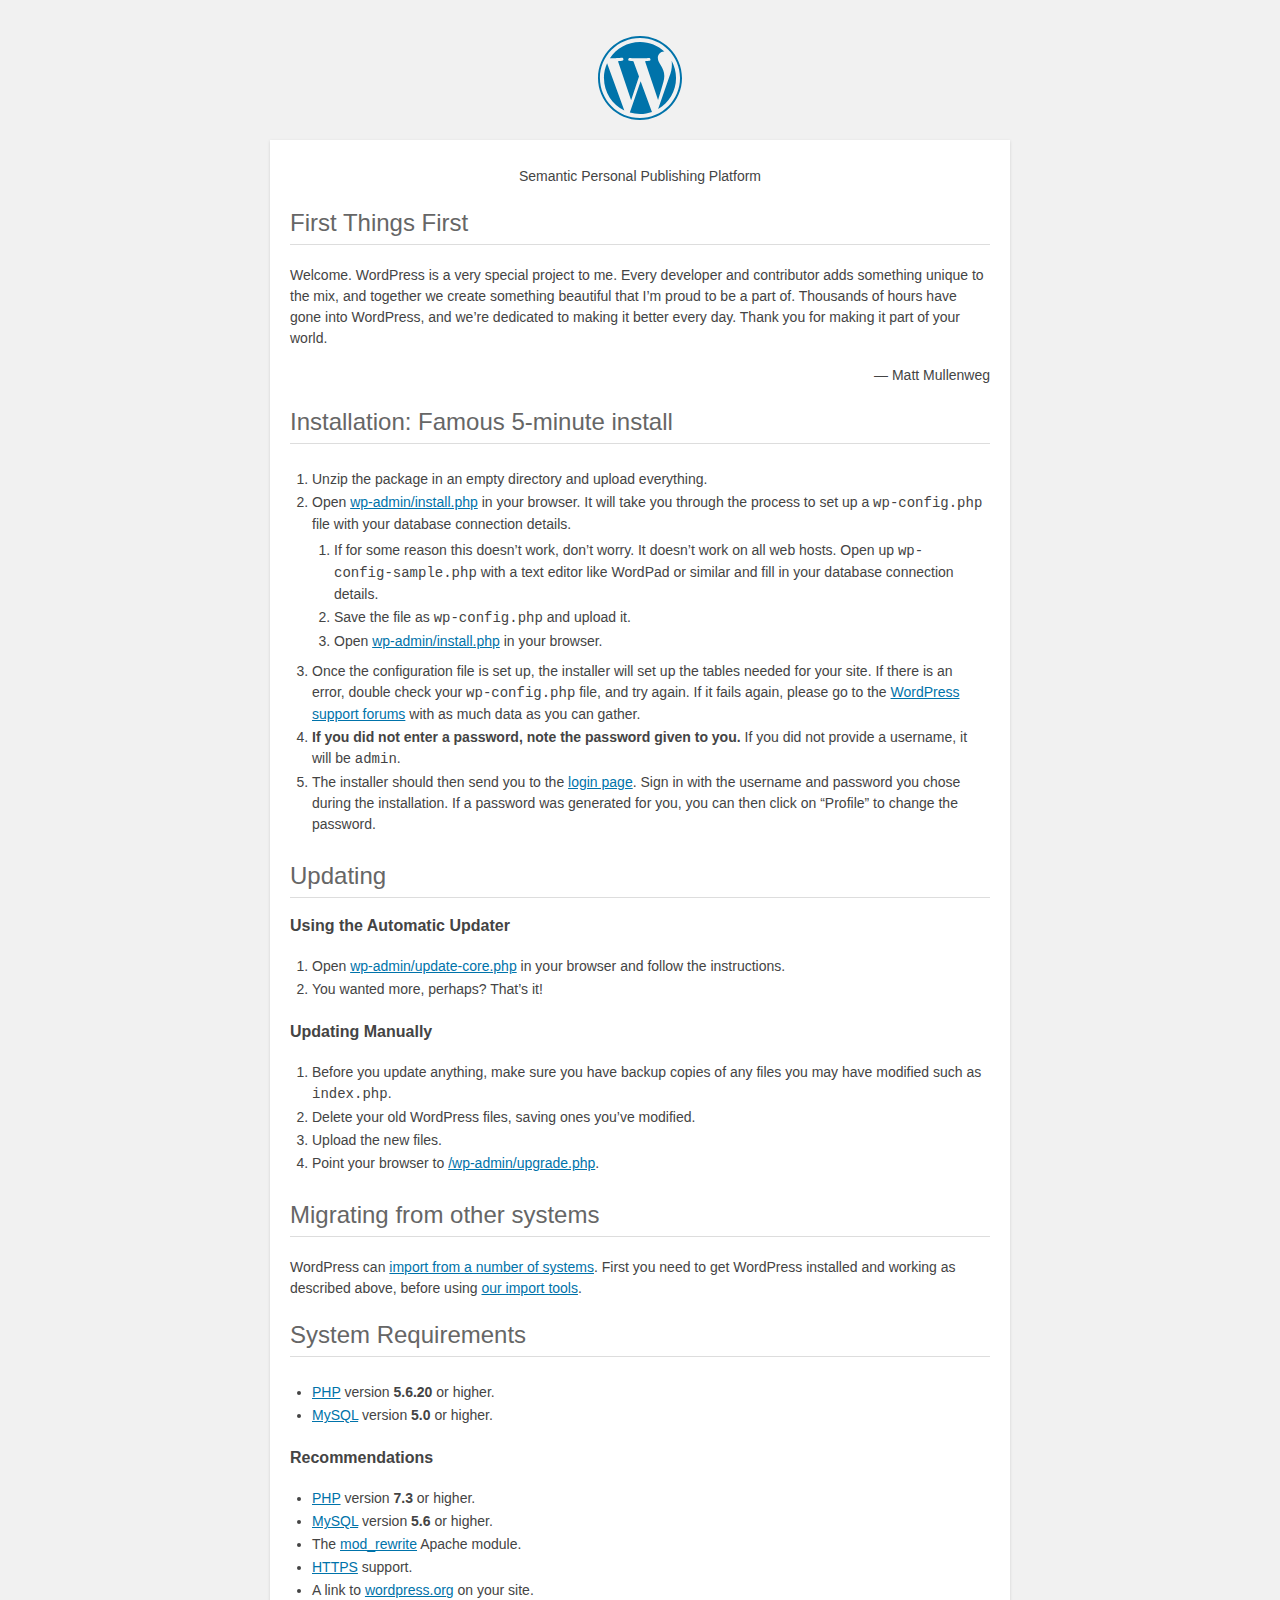
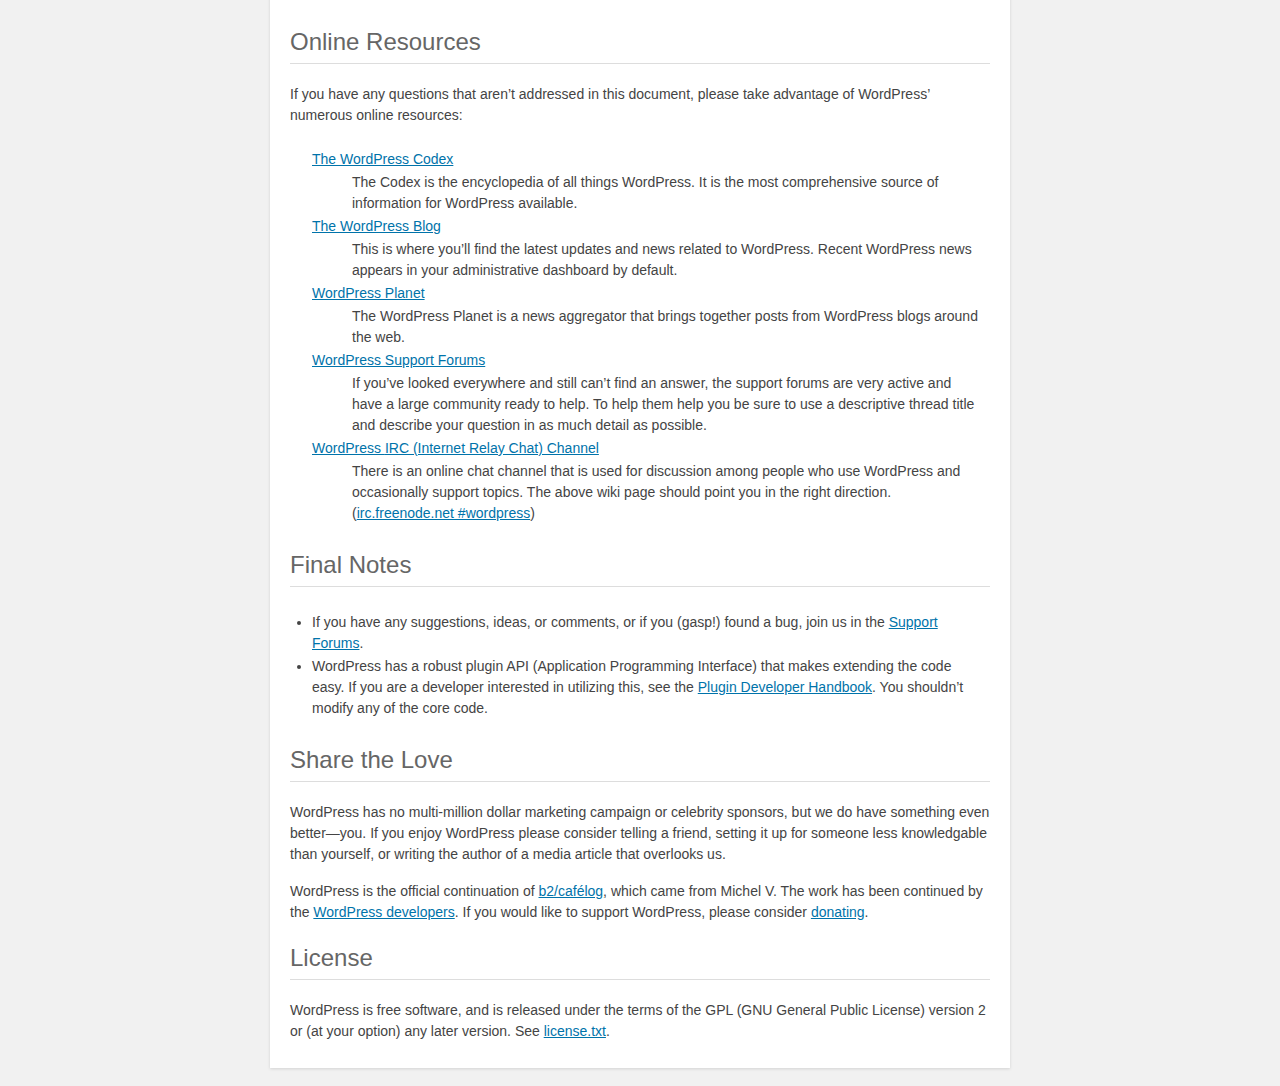
<file: readme.html>
<!DOCTYPE html>
<html lang="en">
<head>
	<meta name="viewport" content="width=device-width" />
	<meta http-equiv="Content-Type" content="text/html; charset=utf-8" />
	<title>WordPress &#8250; ReadMe</title>
	<link rel="stylesheet" href="wp-admin/css/install.css?ver=20100228" type="text/css" />
</head>
<body>
<h1 id="logo">
	<a href="https://wordpress.org/"><img alt="WordPress" src="wp-admin/images/wordpress-logo.png" /></a>
</h1>
<p style="text-align: center">Semantic Personal Publishing Platform</p>

<h2>First Things First</h2>
<p>Welcome. WordPress is a very special project to me. Every developer and contributor adds something unique to the mix, and together we create something beautiful that I&#8217;m proud to be a part of. Thousands of hours have gone into WordPress, and we&#8217;re dedicated to making it better every day. Thank you for making it part of your world.</p>
<p style="text-align: right">&#8212; Matt Mullenweg</p>

<h2>Installation: Famous 5-minute install</h2>
<ol>
	<li>Unzip the package in an empty directory and upload everything.</li>
	<li>Open <span class="file"><a href="wp-admin/install.php">wp-admin/install.php</a></span> in your browser. It will take you through the process to set up a <code>wp-config.php</code> file with your database connection details.
		<ol>
			<li>If for some reason this doesn&#8217;t work, don&#8217;t worry. It doesn&#8217;t work on all web hosts. Open up <code>wp-config-sample.php</code> with a text editor like WordPad or similar and fill in your database connection details.</li>
			<li>Save the file as <code>wp-config.php</code> and upload it.</li>
			<li>Open <span class="file"><a href="wp-admin/install.php">wp-admin/install.php</a></span> in your browser.</li>
		</ol>
	</li>
	<li>Once the configuration file is set up, the installer will set up the tables needed for your site. If there is an error, double check your <code>wp-config.php</code> file, and try again. If it fails again, please go to the <a href="https://wordpress.org/support/forums/">WordPress support forums</a> with as much data as you can gather.</li>
	<li><strong>If you did not enter a password, note the password given to you.</strong> If you did not provide a username, it will be <code>admin</code>.</li>
	<li>The installer should then send you to the <a href="wp-login.php">login page</a>. Sign in with the username and password you chose during the installation. If a password was generated for you, you can then click on &#8220;Profile&#8221; to change the password.</li>
</ol>

<h2>Updating</h2>
<h3>Using the Automatic Updater</h3>
<ol>
	<li>Open <span class="file"><a href="wp-admin/update-core.php">wp-admin/update-core.php</a></span> in your browser and follow the instructions.</li>
	<li>You wanted more, perhaps? That&#8217;s it!</li>
</ol>

<h3>Updating Manually</h3>
<ol>
	<li>Before you update anything, make sure you have backup copies of any files you may have modified such as <code>index.php</code>.</li>
	<li>Delete your old WordPress files, saving ones you&#8217;ve modified.</li>
	<li>Upload the new files.</li>
	<li>Point your browser to <span class="file"><a href="wp-admin/upgrade.php">/wp-admin/upgrade.php</a>.</span></li>
</ol>

<h2>Migrating from other systems</h2>
<p>WordPress can <a href="https://wordpress.org/support/article/importing-content/">import from a number of systems</a>. First you need to get WordPress installed and working as described above, before using <a href="wp-admin/import.php">our import tools</a>.</p>

<h2>System Requirements</h2>
<ul>
	<li><a href="https://secure.php.net/">PHP</a> version <strong>5.6.20</strong> or higher.</li>
	<li><a href="https://www.mysql.com/">MySQL</a> version <strong>5.0</strong> or higher.</li>
</ul>

<h3>Recommendations</h3>
<ul>
	<li><a href="https://secure.php.net/">PHP</a> version <strong>7.3</strong> or higher.</li>
	<li><a href="https://www.mysql.com/">MySQL</a> version <strong>5.6</strong> or higher.</li>
	<li>The <a href="https://httpd.apache.org/docs/2.2/mod/mod_rewrite.html">mod_rewrite</a> Apache module.</li>
	<li><a href="https://wordpress.org/news/2016/12/moving-toward-ssl/">HTTPS</a> support.</li>
	<li>A link to <a href="https://wordpress.org/">wordpress.org</a> on your site.</li>
</ul>

<h2>Online Resources</h2>
<p>If you have any questions that aren&#8217;t addressed in this document, please take advantage of WordPress&#8217; numerous online resources:</p>
<dl>
	<dt><a href="https://codex.wordpress.org/">The WordPress Codex</a></dt>
		<dd>The Codex is the encyclopedia of all things WordPress. It is the most comprehensive source of information for WordPress available.</dd>
	<dt><a href="https://wordpress.org/news/">The WordPress Blog</a></dt>
		<dd>This is where you&#8217;ll find the latest updates and news related to WordPress. Recent WordPress news appears in your administrative dashboard by default.</dd>
	<dt><a href="https://planet.wordpress.org/">WordPress Planet</a></dt>
		<dd>The WordPress Planet is a news aggregator that brings together posts from WordPress blogs around the web.</dd>
	<dt><a href="https://wordpress.org/support/forums/">WordPress Support Forums</a></dt>
		<dd>If you&#8217;ve looked everywhere and still can&#8217;t find an answer, the support forums are very active and have a large community ready to help. To help them help you be sure to use a descriptive thread title and describe your question in as much detail as possible.</dd>
	<dt><a href="https://codex.wordpress.org/IRC">WordPress <abbr>IRC</abbr> (Internet Relay Chat) Channel</a></dt>
		<dd>There is an online chat channel that is used for discussion among people who use WordPress and occasionally support topics. The above wiki page should point you in the right direction. (<a href="irc://irc.freenode.net/wordpress">irc.freenode.net #wordpress</a>)</dd>
</dl>

<h2>Final Notes</h2>
<ul>
	<li>If you have any suggestions, ideas, or comments, or if you (gasp!) found a bug, join us in the <a href="https://wordpress.org/support/forums/">Support Forums</a>.</li>
	<li>WordPress has a robust plugin <abbr>API</abbr> (Application Programming Interface) that makes extending the code easy. If you are a developer interested in utilizing this, see the <a href="https://developer.wordpress.org/plugins/">Plugin Developer Handbook</a>. You shouldn&#8217;t modify any of the core code.</li>
</ul>

<h2>Share the Love</h2>
<p>WordPress has no multi-million dollar marketing campaign or celebrity sponsors, but we do have something even better&#8212;you. If you enjoy WordPress please consider telling a friend, setting it up for someone less knowledgable than yourself, or writing the author of a media article that overlooks us.</p>

<p>WordPress is the official continuation of <a href="http://cafelog.com/">b2/caf&#233;log</a>, which came from Michel V. The work has been continued by the <a href="https://wordpress.org/about/">WordPress developers</a>. If you would like to support WordPress, please consider <a href="https://wordpress.org/donate/">donating</a>.</p>

<h2>License</h2>
<p>WordPress is free software, and is released under the terms of the <abbr>GPL</abbr> (GNU General Public License) version 2 or (at your option) any later version. See <a href="license.txt">license.txt</a>.</p>

</body>
</html>
</file>
<file: wp-admin/css/install.css>
html {
	background: #f1f1f1;
	margin: 0 20px;
}

body {
	background: #fff;
	color: #444;
	font-family: -apple-system, BlinkMacSystemFont, "Segoe UI", Roboto, Oxygen-Sans, Ubuntu, Cantarell, "Helvetica Neue", sans-serif;
	margin: 140px auto 25px;
	padding: 20px 20px 10px 20px;
	max-width: 700px;
	-webkit-font-smoothing: subpixel-antialiased;
	box-shadow: 0 1px 3px rgba(0, 0, 0, 0.13);
}

a {
	color: #0073aa;
}

a:hover,
a:active {
	color: #00a0d2;
}

a:focus {
	color: #124964;
	box-shadow:
		0 0 0 1px #5b9dd9,
		0 0 2px 1px rgba(30, 140, 190, 0.8);
}

.ie8 a:focus {
	outline: #5b9dd9 solid 1px;
}

h1, h2 {
	border-bottom: 1px solid #ddd;
	clear: both;
	color: #666;
	font-size: 24px;
	padding: 0;
	padding-bottom: 7px;
	font-weight: 400;
}

h3 {
	font-size: 16px;
}

p, li, dd, dt {
	padding-bottom: 2px;
	font-size: 14px;
	line-height: 1.5;
}

code, .code {
	font-family: Consolas, Monaco, monospace;
}

ul, ol, dl {
	padding: 5px 5px 5px 22px;
}

a img {
	border: 0
}
abbr {
	border: 0;
	font-variant: normal;
}

fieldset {
	border: 0;
	padding: 0;
	margin: 0;
}

label {
	cursor: pointer;
}

#logo {
	margin: 6px 0 14px 0;
	padding: 0 0 7px 0;
	border-bottom: none;
	text-align: center
}
#logo a {
	background-image: url(../images/w-logo-blue.png?ver=20131202);
	background-image: none, url(../images/wordpress-logo.svg?ver=20131107);
	background-size: 84px;
	background-position: center top;
	background-repeat: no-repeat;
	color: #444; /* same as login.css */
	height: 84px;
	font-size: 20px;
	font-weight: 400;
	line-height: 1.3;
	margin: -130px auto 25px;
	padding: 0;
	text-decoration: none;
	width: 84px;
	text-indent: -9999px;
	outline: none;
	overflow: hidden;
	display: block;
}

.step {
	margin: 20px 0 15px;
}
.step, th {
	text-align: left;
	padding: 0;
}
.language-chooser.wp-core-ui .step .button.button-large {
	font-size: 14px;
}
textarea {
	border: 1px solid #ddd;
	font-family: -apple-system, BlinkMacSystemFont, "Segoe UI", Roboto, Oxygen-Sans, Ubuntu, Cantarell, "Helvetica Neue", sans-serif;
	width: 100%;
	box-sizing: border-box;
}

.form-table {
	border-collapse: collapse;
	margin-top: 1em;
	width: 100%;
}

.form-table td {
	margin-bottom: 9px;
	padding: 10px 20px 10px 0;
	font-size: 14px;
	vertical-align: top
}

.form-table th {
	font-size: 14px;
	text-align: left;
	padding: 10px 20px 10px 0;
	width: 140px;
	vertical-align: top;
}

.form-table code {
	line-height: 1.28571428;
	font-size: 14px;
}

.form-table p {
	margin: 4px 0 0 0;
	font-size: 11px;
}

.form-table input {
	line-height: 1.33333333;
	font-size: 15px;
	padding: 3px 5px;
	border: 1px solid #ddd;
	box-shadow: inset 0 1px 2px rgba(0, 0, 0, 0.07);
}

input,
submit {
	font-family: -apple-system, BlinkMacSystemFont, "Segoe UI", Roboto, Oxygen-Sans, Ubuntu, Cantarell, "Helvetica Neue", sans-serif;
}

.form-table input[type=text],
.form-table input[type=email],
.form-table input[type=url],
.form-table input[type=password],
#pass-strength-result {
	width: 218px;
}

.form-table th p {
	font-weight: 400;
}

.form-table.install-success th,
.form-table.install-success td {
	vertical-align: middle;
	padding: 16px 20px 16px 0;
}

.form-table.install-success td p {
	margin: 0;
	font-size: 14px;
}

.form-table.install-success td code {
	margin: 0;
	font-size: 18px;
}

#error-page {
	margin-top: 50px;
}

#error-page p {
	font-size: 14px;
	line-height: 1.28571428;
	margin: 25px 0 20px;
}

#error-page code, .code {
	font-family: Consolas, Monaco, monospace;
}

.message {
	border-left: 4px solid #dc3232;
	padding: .7em .6em;
	background-color: #fbeaea;
}

/* rtl:ignore */
#dbname,
#uname,
#pwd,
#dbhost,
#prefix,
#user_login,
#admin_email,
#pass1,
#pass2 {
	direction: ltr;
}


/* localization */
body.rtl,
.rtl textarea,
.rtl input,
.rtl submit {
	font-family: Tahoma, sans-serif;
}

:lang(he-il) body.rtl,
:lang(he-il) .rtl textarea,
:lang(he-il) .rtl input,
:lang(he-il) .rtl submit {
	font-family: Arial, sans-serif;
}

@media only screen and (max-width: 799px) {
	body {
		margin-top: 115px;
	}
	#logo a {
		margin: -125px auto 30px;
	}
}

@media screen and (max-width: 782px) {

	.form-table {
		margin-top: 0;
	}

	.form-table th,
	.form-table td {
		display: block;
		width: auto;
		vertical-align: middle;
	}

	.form-table th {
		padding: 20px 0 0;
	}

	.form-table td {
		padding: 5px 0;
		border: 0;
		margin: 0;
	}

	textarea,
	input {
		font-size: 16px;
	}

	.form-table td input[type="text"],
	.form-table td input[type="email"],
	.form-table td input[type="url"],
	.form-table td input[type="password"],
	.form-table td select,
	.form-table td textarea,
	.form-table span.description {
		width: 100%;
		font-size: 16px;
		line-height: 1.5;
		padding: 7px 10px;
		display: block;
		max-width: none;
		box-sizing: border-box;
	}

	.wp-pwd #pass1 {
		padding-right: 50px;
	}

	.wp-pwd .button.wp-hide-pw {
		right: 0;
	}

	#pass-strength-result {
		width: 100%;
	}
}

body.language-chooser {
	max-width: 300px;
}

.language-chooser select {
	padding: 8px;
	width: 100%;
	display: block;
	border: 1px solid #ddd;
	background: #fff;
	color: #32373c;
	font-size: 16px;
	font-family: Arial, sans-serif;
	font-weight: 400;
}

.language-chooser select:focus {
	color: #32373c;
}

.language-chooser select option:hover,
.language-chooser select option:focus {
	color: #016087;
}

.language-chooser p {
	text-align: right;
}

.screen-reader-input,
.screen-reader-text {
	border: 0;
	clip: rect(1px, 1px, 1px, 1px);
	-webkit-clip-path: inset(50%);
	clip-path: inset(50%);
	height: 1px;
	margin: -1px;
	overflow: hidden;
	padding: 0;
	position: absolute;
	width: 1px;
	word-wrap: normal !important;
}

.spinner {
	background: url(../images/spinner.gif) no-repeat;
	background-size: 20px 20px;
	visibility: hidden;
	opacity: 0.7;
	filter: alpha(opacity=70);
	width: 20px;
	height: 20px;
	margin: 2px 5px 0;
}

.step .spinner {
	display: inline-block;
	vertical-align: middle;
	margin-right: 15px;
}

.button.hide-if-no-js,
.hide-if-no-js {
	display: none;
}

/**
 * HiDPI Displays
 */
@media print,
  (-webkit-min-device-pixel-ratio: 1.25),
  (min-resolution: 120dpi) {

	.spinner {
		background-image: url(../images/spinner-2x.gif);
	}

}
</file>
